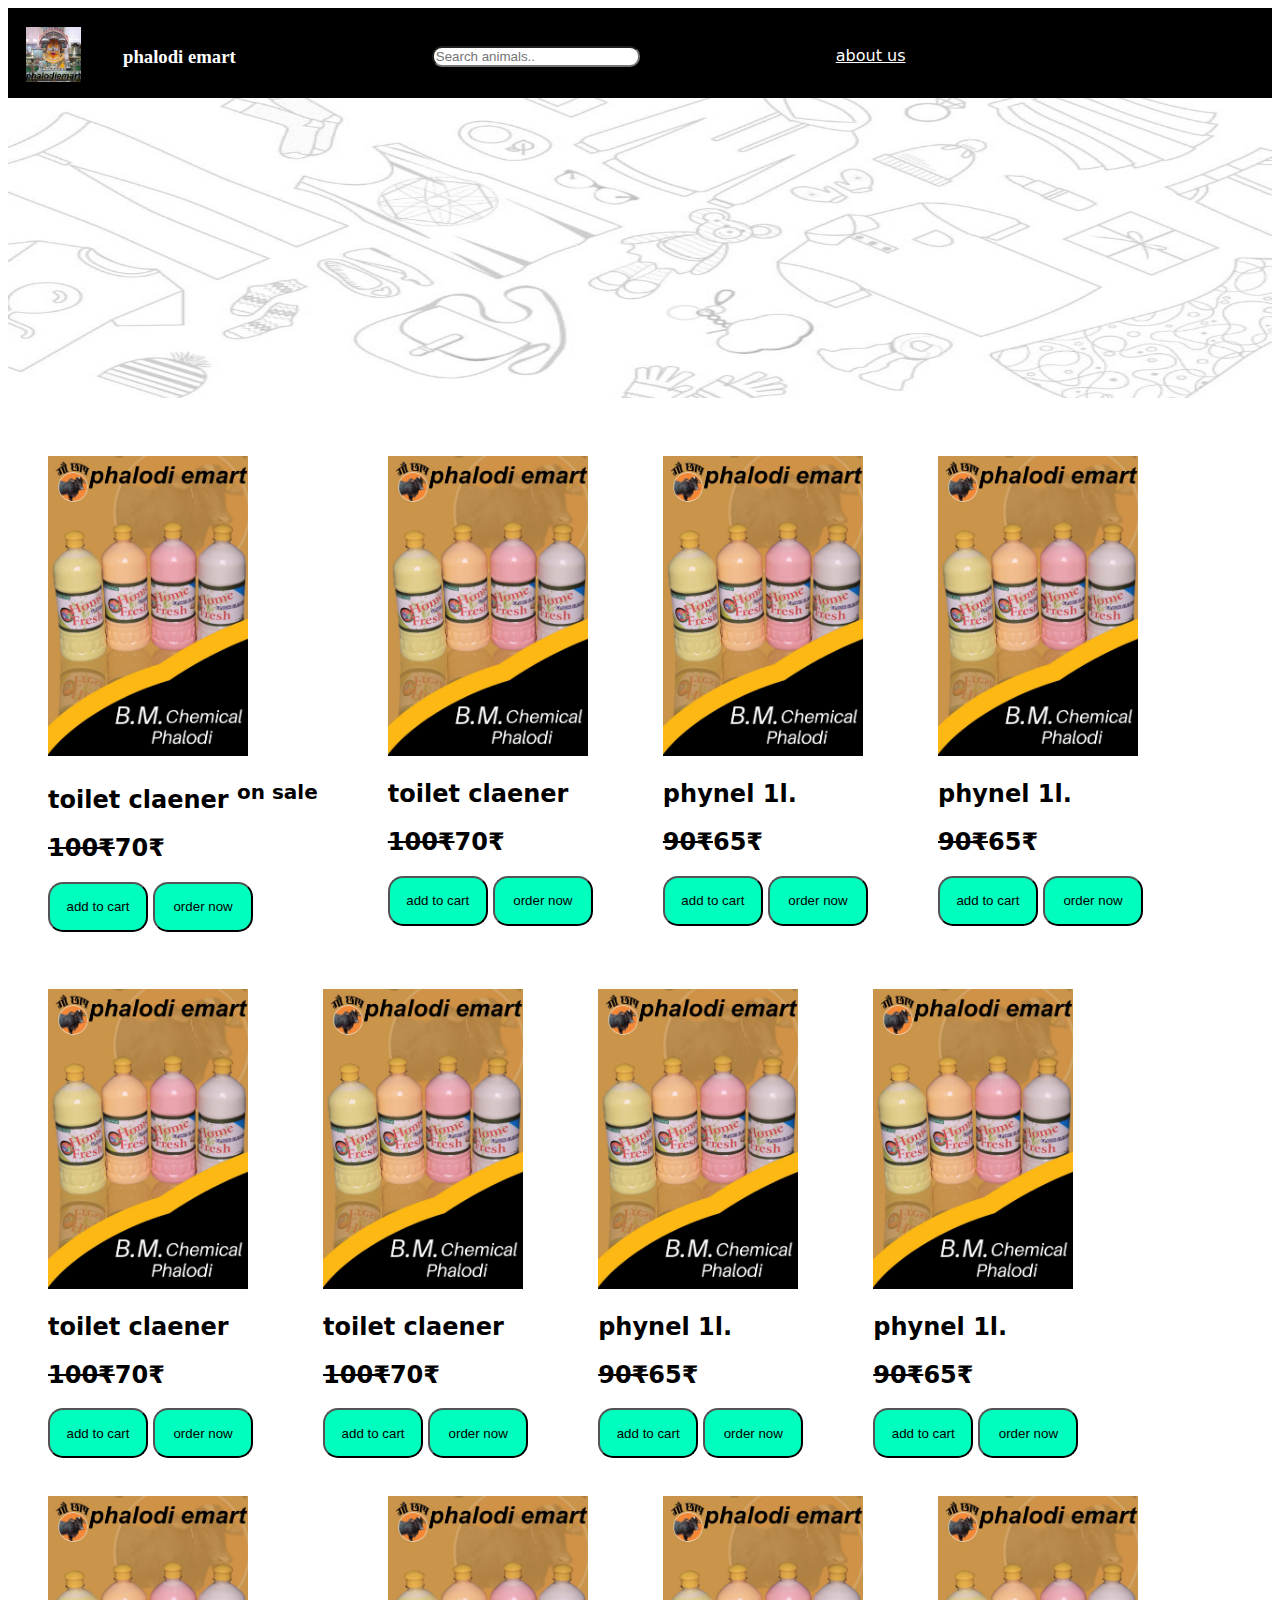
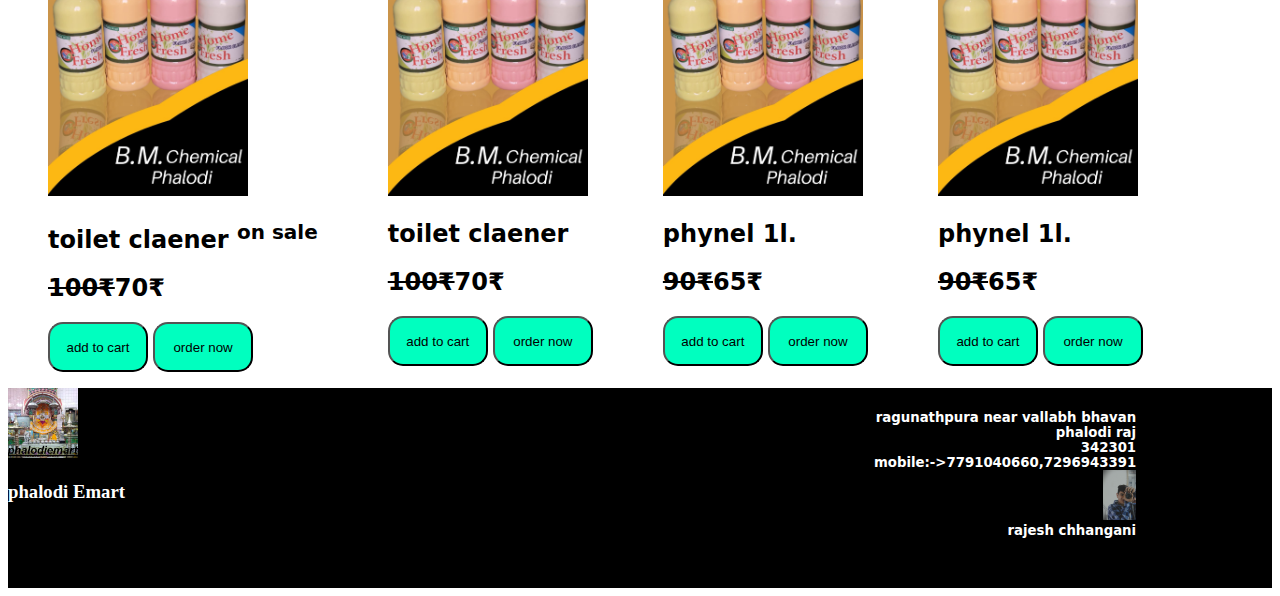
<file: index.html>
<!DOCTYPE html>
<html lang="en">
<head>
  <meta charset="UTF-8">

    <title>phalodi emart</title>
    <link rel="shortcut icon" href="latiyal (2).png" type="image/x-icon">
    <link rel="stylesheet" href="index.css">
    <link rel="stylesheet" href="https://cdnjs.cloudflare.com/ajax/libs/font-awesome/6.4.2/css/all.min.css" integrity="sha512-z3gLpd7yknf1YoNbCzqRKc4qyor8gaKU1qmn+CShxbuBusANI9QpRohGBreCFkKxLhei6S9CQXFEbbKuqLg0DA==" crossorigin="anonymous" referrerpolicy="no-referrer" />
</head>
<body>
  
      <header>  <div class="header">
       
                <div class="ml">
                    <br>
            <div class="logo">
          <img src="latiyal (2).png" alt="logo" height="55px">
            </div>
                </div>
                <div class="g1"></div>
            <div class="title">
                <br>
                <h3>
                    phalodi emart
                </h3>
            </div>
            <div class="gap"> 
              <br> 
              <br>
              <input id="searchbar" onkeyup="search_animal()" type="text"
              name="search" placeholder="Search animals.."></div>
      <div class="aboutus">
        <br>
        <br>
            <a href="about us.html">about us</a>
      </div>
      <div class="g2"></div>
      <div class="insta">
        <br>
        <br>
        <a href="https://www.instagram.com/rajesh____chhangani88/"><i class="fa-brands fa-instagram" ></i></a>
      </div>
      <div class="g2"></div>
      <div class="gmail">
        <br>
        <br>
       <a href="email.html" ><i class="fa-solid fa-envelope"></i></a>
      </div>
      <div class="g2"></div>
      <div class="cart">
        <br>
        <br>
        <i class="fa-solid fa-cart-shopping"></i>

      </div>
       


      </div>
   
     
        </div>
      </header>
      <main>
        <div class="main">
            <div class="hero">
                <img src="hero.png" alt="hero image" width="100%" height="300px">
            </div>
        	<ol id='list'>
            <div class="main1">
            
              <li class="animals">
                <br>
                <br>
       <a href="checkout.html">  <img src="IMG-20200830-WA0047.jpg" alt="toilet claener photo" height="300px" > </a>
                
            <h2>toilet claener <sup>on sale</sup></h2>
               
               <h2><s>100₹</s>70₹</h2>
             
               <button>add to cart</button>
                <a href="checkout.html">  <button>order now</button></a>
                  </li>
            
            <div class="gap001"></div>
                <li class="animals">
              <br>
              <br>
     <a href="checkout.html">  <img src="IMG-20200830-WA0047.jpg" alt="toilet claener photo" height="300px" > </a>
              
          <h2>toilet claener</h2>
             
             <h2><s>100₹</s>70₹</h2>
           
             <button>add to cart</button>
              <a href="checkout.html">  <button>order now</button></a>
                </li>
            <div class="gap001"></div>
                <li class="animals">
              <br>
              <br>
           <a href="checkout.html">   <img src="IMG-20200830-WA0047.jpg" alt="phynle" height="300px"></a>
              
              <h2>phynel 1l. </h2>
                
                 <h2><s>90₹</s>65₹</h2>
              
                 <button>add to cart</button>
                 
                 <a href="checkout.html">  <button>order now</button></a>
                </li>
         <div class="gap001"></div>
          
            <li class="animals">
            <br>
            <br>
         <a href="checkout.html">   <img src="IMG-20200830-WA0047.jpg" alt="phynle" height="300px"></a>
            
            <h2>phynel 1l.</h2>
               
               <h2><s>90₹</s>65₹</h2>
             
               <button>add to cart</button>
                <a href="checkout.html">  <button>order now</button></a>
            </li>
        
 <div class="gap001"></div>
         
          
        </div>
          
        <br>
        <div class="main1">
            
          <li class="animals">
            <br>
            <br>
   <a href="checkout.html">  <img src="IMG-20200830-WA0047.jpg" alt="toilet claener photo" height="300px" > </a>
            
        <h2>toilet claener </h2>
           
           <h2><s>100₹</s>70₹</h2>
         
           <button>add to cart</button>
            <a href="checkout.html">  <button>order now</button></a>
              </li>
        
        <div class="gap001"></div>
            <li class="animals">
          <br>
          <br>
 <a href="checkout.html">  <img src="IMG-20200830-WA0047.jpg" alt="toilet claener photo" height="300px" > </a>
          
      <h2>toilet claener</h2>
         
         <h2><s>100₹</s>70₹</h2>
       
         <button>add to cart</button>
          <a href="checkout.html">  <button>order now</button></a>
            </li>
        <div class="gap001"></div>
            <li class="animals">
          <br>
          <br>
       <a href="checkout.html">   <img src="IMG-20200830-WA0047.jpg" alt="phynle" height="300px" ></a>
          
          <h2>phynel 1l. </h2>
             
             <h2><s>90₹</s>65₹</h2>
          
             <button>add to cart</button>
             
             <a href="checkout.html">  <button>order now</button></a>
            </li>
     <div class="gap001"></div>
      
        <li class="animals">
        <br>
        <br>
     <a href="checkout.html">   <img src="IMG-20200830-WA0047.jpg" alt="phynle" height="300px"></a>
        
        <h2>phynel 1l.</h2>
           
           <h2><s>90₹</s>65₹</h2>
         
           <button>add to cart</button>
            <a href="checkout.html">  <button>order now</button></a>
        </li>
    
<div class="gap001"></div>
     
      
    </div>
    <div class="main1">
            
      <li class="animals">
        <br>
        <br>
<a href="checkout.html">  <img src="IMG-20200830-WA0047.jpg" alt="toilet claener photo" height="300px" > </a>
        
    <h2>toilet claener <sup>on sale</sup></h2>
       
       <h2><s>100₹</s>70₹</h2>
     
       <button>add to cart</button>
        <a href="checkout.html">  <button>order now</button></a>
          </li>
    
    <div class="gap001"></div>
        <li class="animals">
      <br>
      <br>
<a href="checkout.html">  <img src="IMG-20200830-WA0047.jpg" alt="toilet claener photo" height="300px" > </a>
      
  <h2>toilet claener</h2>
     
     <h2><s>100₹</s>70₹</h2>
   
     <button>add to cart</button>
      <a href="checkout.html">  <button>order now</button></a>
        </li>
    <div class="gap001"></div>
        <li class="animals">
      <br>
      <br>
   <a href="checkout.html">   <img src="IMG-20200830-WA0047.jpg" alt="phynle" height="300px"></a>
      
      <h2>phynel 1l. </h2>
         
         <h2><s>90₹</s>65₹</h2>
      
         <button>add to cart</button>
         
         <a href="checkout.html">  <button>order now</button></a>
        </li>
 <div class="gap001"></div>
  
    <li class="animals">
    <br>
    <br>
 <a href="checkout.html">   <img src="IMG-20200830-WA0047.jpg" alt="phynle" height="300px"></a>
    
    <h2>phynel 1l.</h2>
       
       <h2><s>90₹</s>65₹</h2>
     
       <button>add to cart</button>
        <a href="checkout.html">  <button>order now</button></a>
    </li>

<div class="gap001"></div>
 
  
</div>
   
          </ol>
      
   
    
  </div>
      </main>
      <footer>
        <div class="footer">
            <div class="logo">
               <div class="l"> <img src="latiyal (2).png" height="70px"></div>
           
            <h3>
                phalodi Emart
            </h3>
            </div>
            <div class="add">
<h5>
    ragunathpura near vallabh bhavan
    <br> 
    phalodi raj
    <br>
    342301
    <br>
    mobile:->7791040660,7296943391
    <br>
    <img src="owner.JPG" alt="owner photo" height="50px">
    <br>
     rajesh chhangani
</h5>
            </div>
        </div>
      </footer>
      <script src="./animals.js"></script>
</body>
</html>
</file>
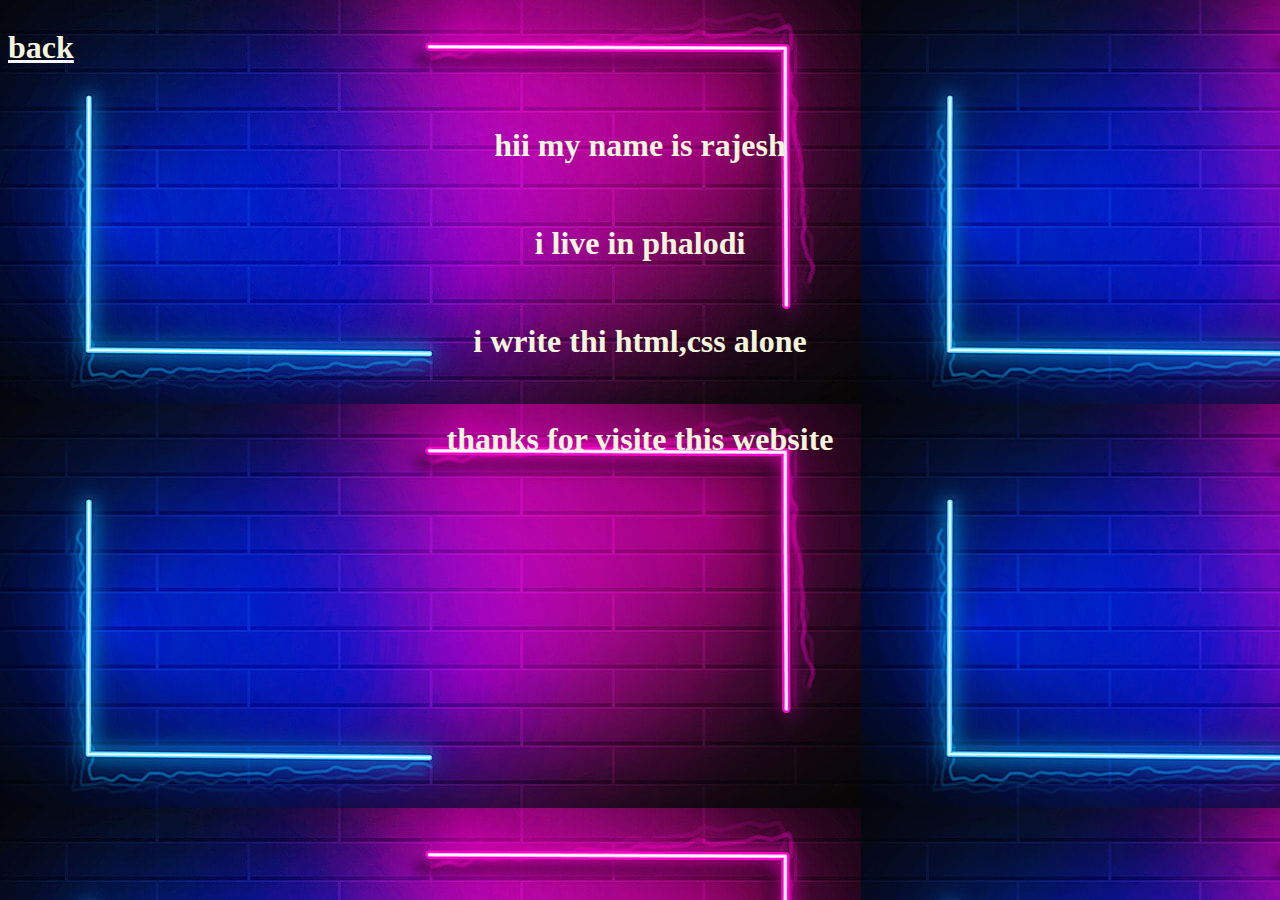
<file: about us.html>
<!DOCTYPE html>
<html lang="en">
<head>
    <meta charset="UTF-8">
    <meta name="viewport" content="width=device-width, initial-scale=1.0">
    <title>about us</title>
    <link rel="shortcut icon" href="latiyal (2).png" type="image/x-icon">
    <link rel="stylesheet" href="index1.css">
    <link rel="stylesheet" href="https://cdnjs.cloudflare.com/ajax/libs/font-awesome/6.4.2/css/all.min.css" integrity="sha512-z3gLpd7yknf1YoNbCzqRKc4qyor8gaKU1qmn+CShxbuBusANI9QpRohGBreCFkKxLhei6S9CQXFEbbKuqLg0DA==" crossorigin="anonymous" referrerpolicy="no-referrer" />
</head>
<body background="/bg.jpg">
   <div class="back"> <a href="index.html"><div class="a"><br><br><i class="fa-solid fa-arrow-left"></i></div><div class="h"><h1>back</h1></a></div></div>
    <br>
<h1>hii my name is rajesh</h1>
<br>
<h1>i live in phalodi</h1>
<br>
<h1>i write thi html,css alone</h1>
<br>
<h1>thanks for visite this website</h1>
</body>
</html>
</file>
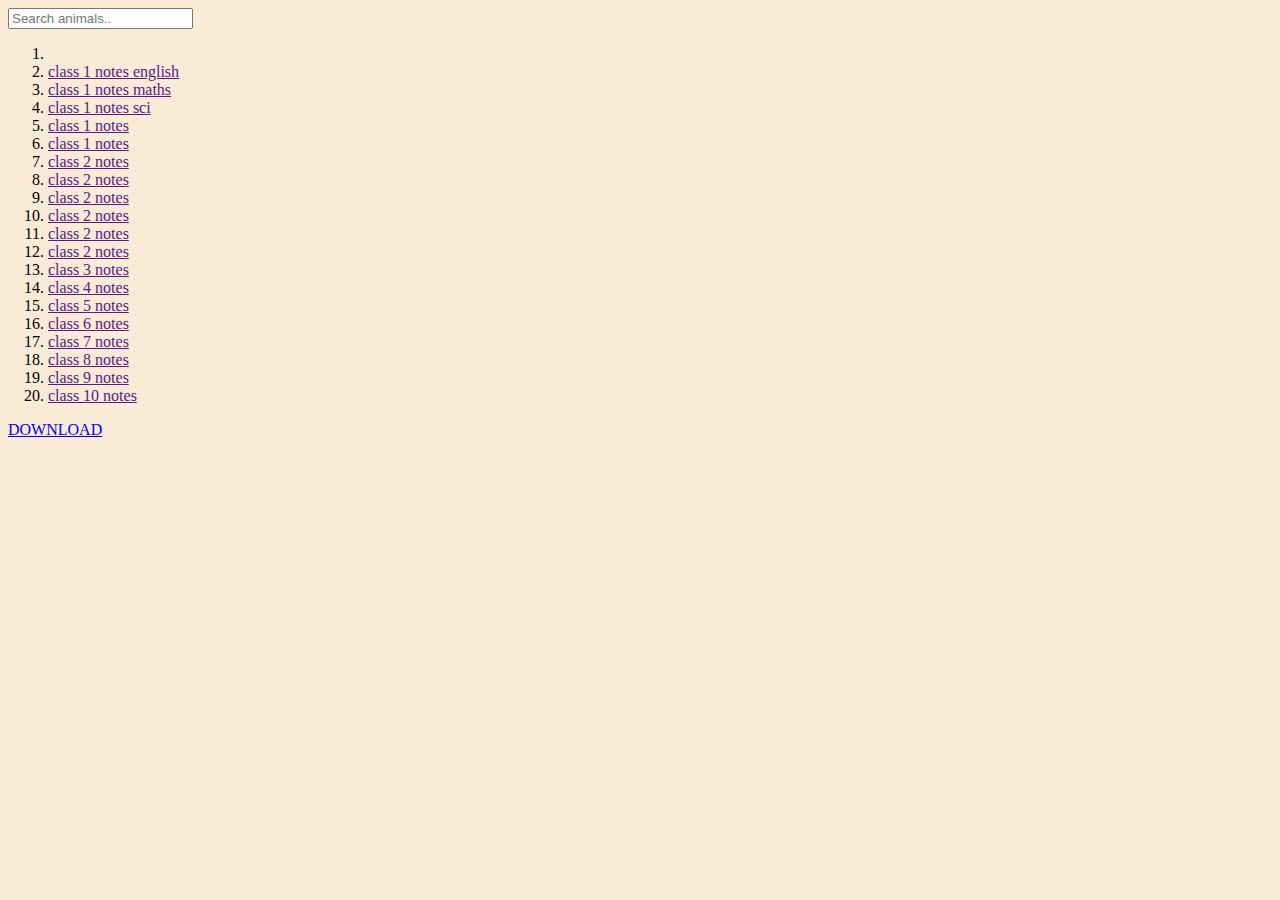
<file: cart.html>
<!DOCTYPE html>
<html>
	
<head>
	<title>
		homwork factory
	</title>
	<link rel="shortcut icon" href="rajesh education (2).png" type="image/x-icon">
	<!-- linking the stylesheet(CSS) -->
	<link rel="stylesheet" type="text/css" href="indexcart.css">
</head>

<body>
	
	<!-- input tag -->
	<input id="searchbar" onkeyup="search_animal()" type="text"
		name="search" placeholder="Search animals..">
	
	<!-- ordered list -->
	<ol id='list'>
		<li class="animals"> </li>
		<li class="animals"> <a href="">class 1 notes english</a></li>
		<li class="animals"> <a href="">class 1 notes maths</a></li>
		<li class="animals"> <a href="">class 1 notes sci</a></li>
		<li class="animals"> <a href="">class 1 notes </a></li>
		<li class="animals"> <a href="">class 1 notes </a></li>
		<li class="animals"> <a href="">class 2 notes </a></li>
		<li class="animals"> <a href="">class 2 notes </a></li>
		<li class="animals"> <a href="">class 2 notes </a></li>
		<li class="animals"> <a href="">class 2 notes </a></li>
		<li class="animals"> <a href="">class 2 notes </a></li>
		<li class="animals"> <a href="">class 2 notes </a></li>
		<li class="animals"> <a href="">class 3 notes </a></li>
		<li class="animals"> <a href="">class 4 notes </a></li>
		<li class="animals"> <a href="">class 5 notes </a></li>
		<li class="animals"> <a href="">class 6 notes </a></li>
		<li class="animals"> <a href="">class 7 notes </a></li>
		<li class="animals"> <a href="">class 8 notes </a></li>
		<li class="animals"> <a href="">class 9 notes </a></li>
		<li class="animals"> <a href="">class 10 notes </a></li>

	</ol>
			<a href="latiyal (2).png" download>DOWNLOAD</a>
	<script src="./animals.js"></script>
</body>

</html>
</file>
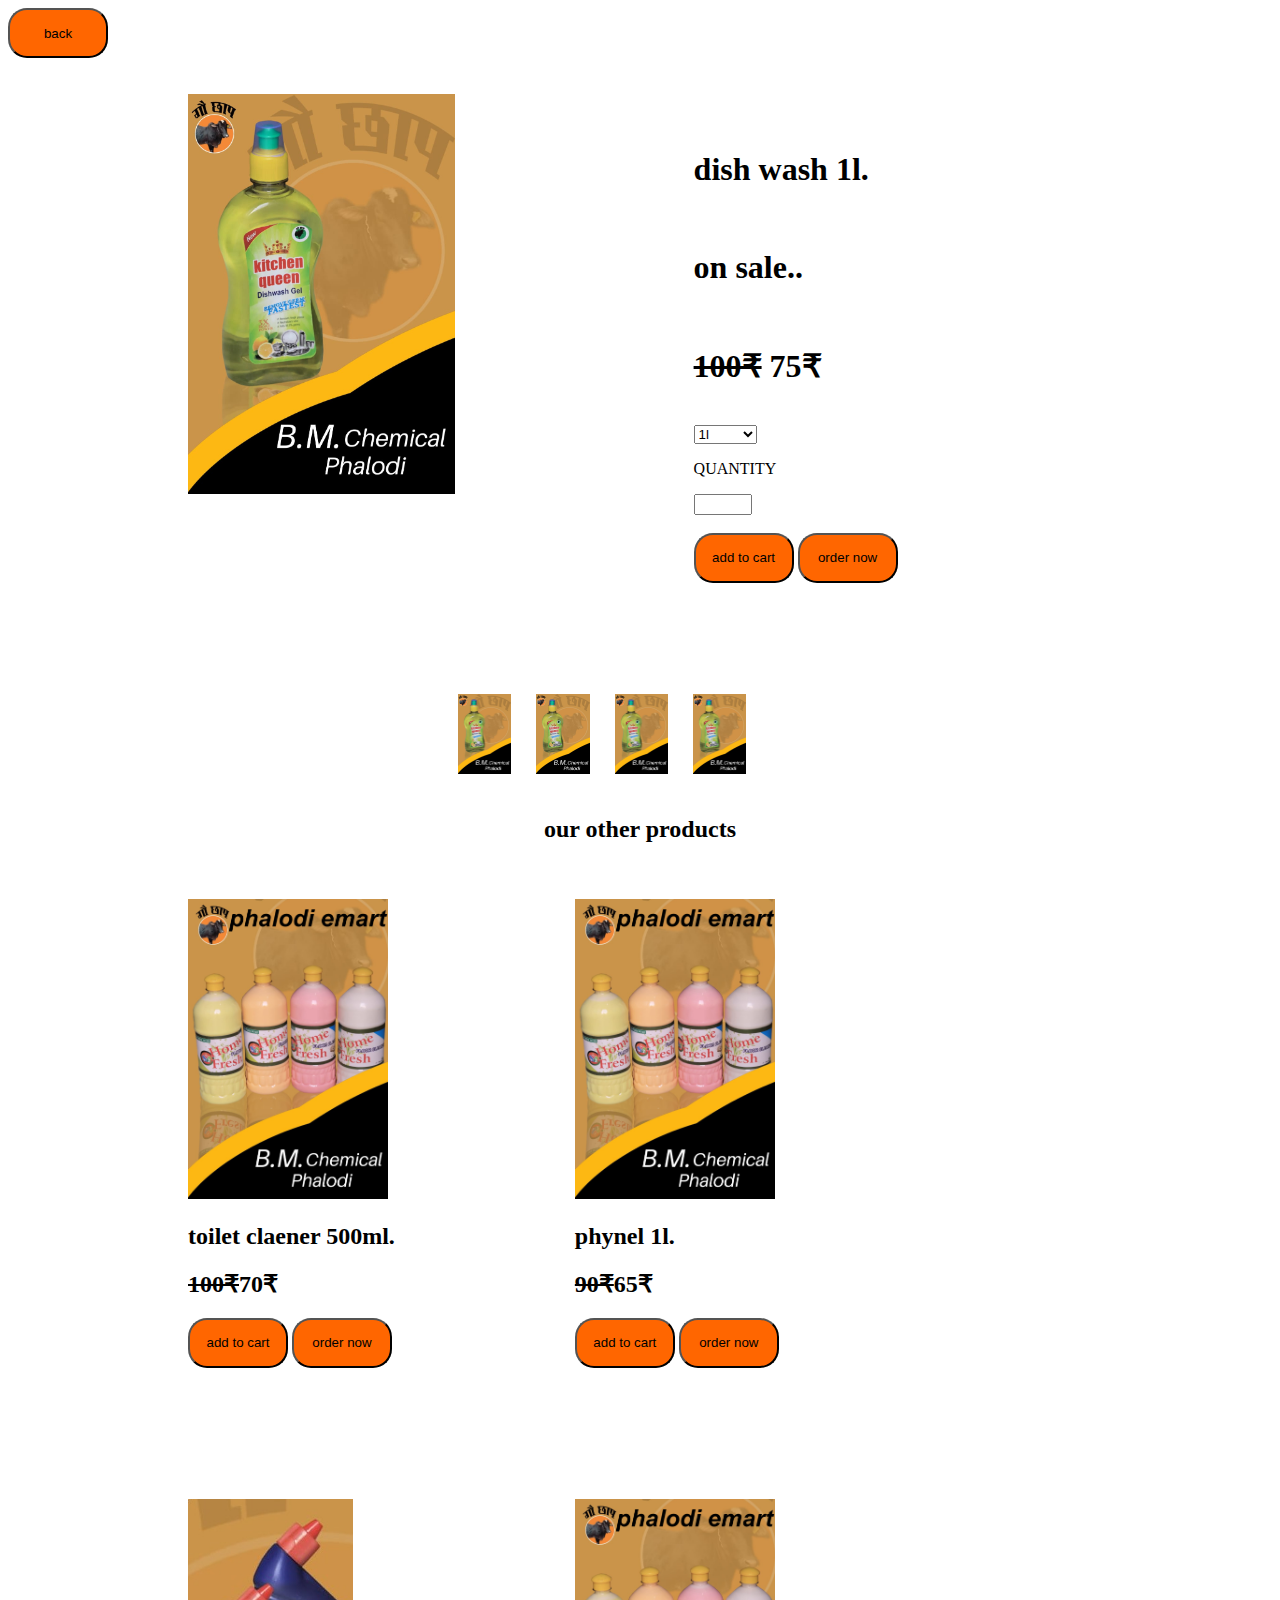
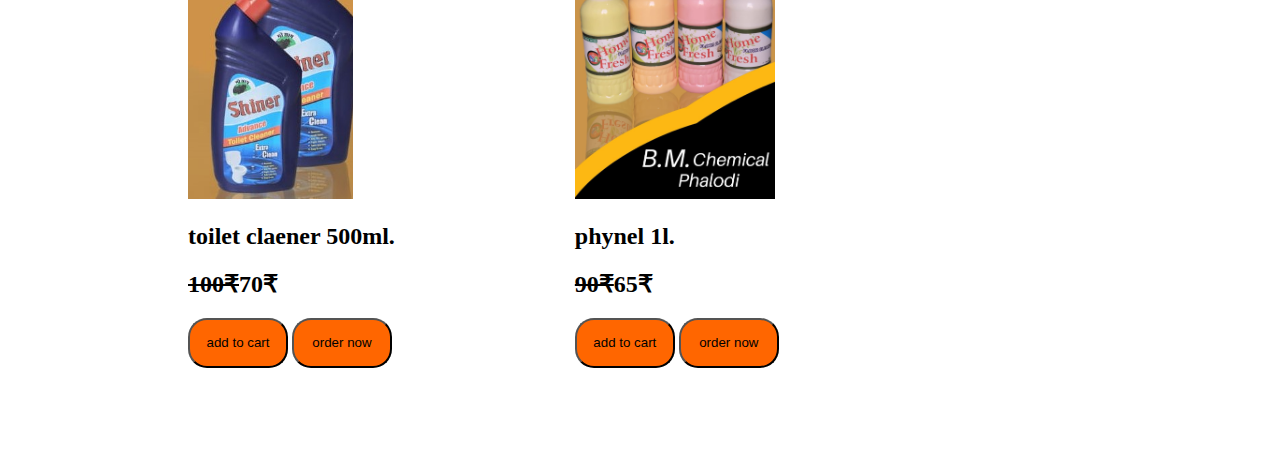
<file: checkout(2).html>
<!DOCTYPE html>
<html lang="en">
<head>
    <meta charset="UTF-8">

    <title>checkout</title>
    <link rel="shortcut icon" href="latiyal (2).png" type="image/x-icon">
    <link rel="stylesheet" href="index2.css">
    <link rel="stylesheet" href="https://cdnjs.cloudflare.com/ajax/libs/font-awesome/6.4.2/css/all.min.css" integrity="sha512-z3gLpd7yknf1YoNbCzqRKc4qyor8gaKU1qmn+CShxbuBusANI9QpRohGBreCFkKxLhei6S9CQXFEbbKuqLg0DA==" crossorigin="anonymous" referrerpolicy="no-referrer" />
</head>
<body >
    <div class="b">
        <a href="index.html">
      <button>  <i class="fa-solid fa-arrow-left"></i>
  back
      </button>
        </a>
    </div>
    <br>
    <br>
 <div class="main">
    <div class="gap"></div>
    <div class="img"><a href="photo.html"> <img src="IMG-20200830-WA0051.jpg" height="400px"></a> </div>
<div class="name">
    <br>
    <br>
    <h1>
        dish wash 1l.

    </h1>
    <br>
    <h1>on sale..</h1>
    <br>
    <h1>
        <s>100₹</s> 
        75₹
    </h1>
    <br>
  
        <select name="links" size="1" onchange="window.location.href=this.value;">
            <option value="select">Select</option>
         <option value="checkout.html">500ml.</option>
            <option value="" selected>1l</option>
        </select>
    </button>
    <br>
    <p>QUANTITY</p>
    <input type="number">
    <BR>
        <BR>
    <button>add to cart</button> <button>order now</button>
</div></div>
<div class="MAIN1">
    <div class="GAP1"></div>
        <div class="PHOTO">
         <a href="photo.html">   <img src="IMG-20200830-WA0051.jpg" height="80PX"></a>
        </div>
    
     <div class="GAP"></div>
        <div class="PHOTO">
            <a href="photo.html">   <img src="IMG-20200830-WA0051.jpg" height="80PX"></a>
        </div>
   
     <div class="GAP"></div>
        <div class="PHOTO">
            <a href="photo.html">   <img src="IMG-20200830-WA0051.jpg" height="80PX"></a>
        </div>
 
     <div class="GAP"></div>
        <div class="PHOTO">
            <a href="photo.html">   <img src="IMG-20200830-WA0051.jpg" height="80PX"></a>
        </div>
    
</div>
<br>
<div class="h"><h2>our other products</h2></div>
<div class="m1">
    <div class="gap"></div>
<div class="p2">
    <br>
    <br>
<a href="checkout.html">  <img src="IMG-20200830-WA0047.jpg" alt="toilet claener photo" height="300px" > </a>
    
<h2>toilet claener 500ml.</h2>
   
   <h2><s>100₹</s>70₹</h2>
 
   <button>add to cart</button>
    <a href="checkout.html">  <button>order now</button></a>
    
  </div>
  <div class="gap"></div>
  <div class="p3">
    <br>
    <br>
 <a href="checkout.html">   <img src="IMG-20200830-WA0047.jpg" alt="phynle" height="300px"></a>
    
    <h2>phynel 1l.</h2>
       
       <h2><s>90₹</s>65₹</h2>
     
       <button>add to cart</button>
        <a href="checkout.html">  <button>order now</button></a>
</div>
</div>
<div class="m1">
    <div class="gap"></div>
<div class="p2">
    <br>
    <br>
<a href="checkout.html">  <img src="IMG-20200830-WA0046 (2).jpg" alt="toilet claener photo" height="300px" > </a>
    
<h2>toilet claener 500ml.</h2>
   
   <h2><s>100₹</s>70₹</h2>
 
   <button>add to cart</button>
    <a href="checkout.html">  <button>order now</button></a>
    
  </div>
  <div class="gap"></div>
  <div class="p3">
    <br>
    <br>
 <a href="checkout.html">   <img src="IMG-20200830-WA0047.jpg" alt="phynle" height="300px"></a>
    
    <h2>phynel 1l.</h2>
       
       <h2><s>90₹</s>65₹</h2>
     
       <button>add to cart</button>
        <a href="checkout.html">  <button>order now</button></a>
</div>
</div>

</body>
</html>
</file>
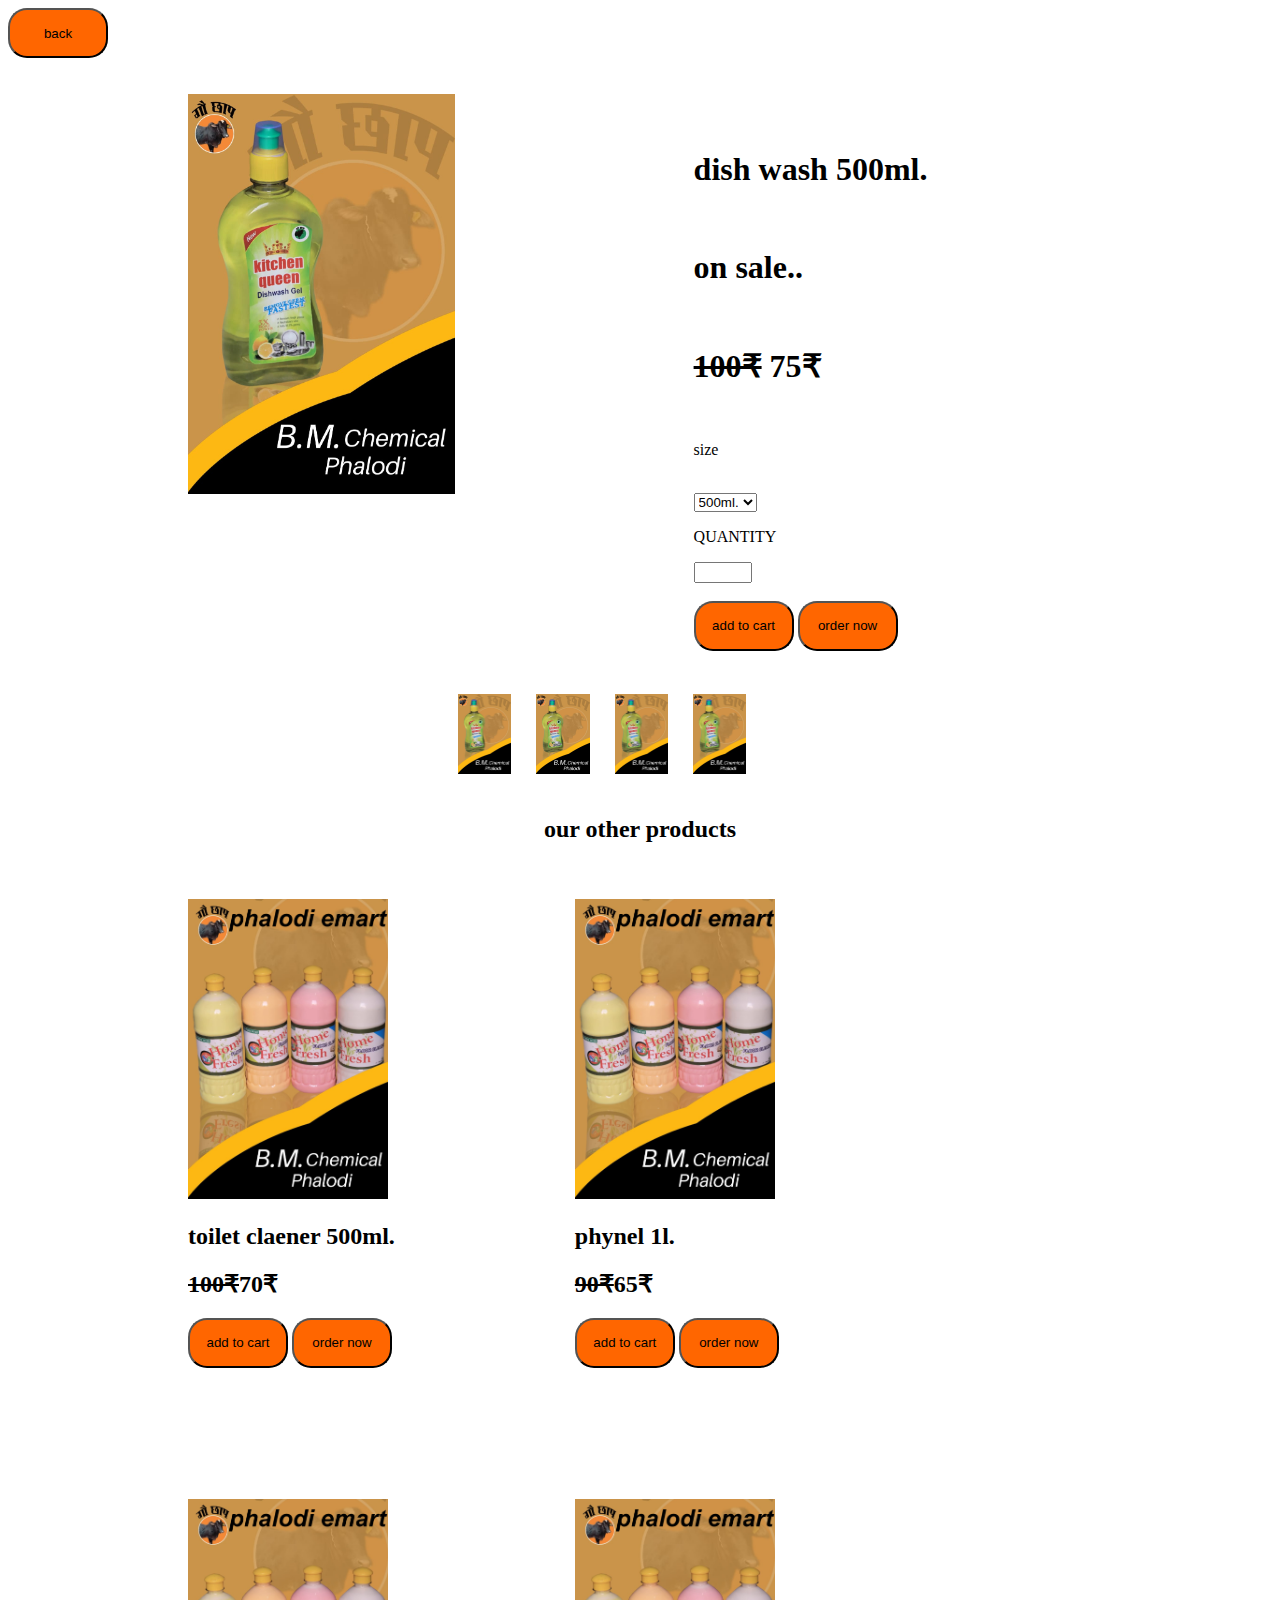
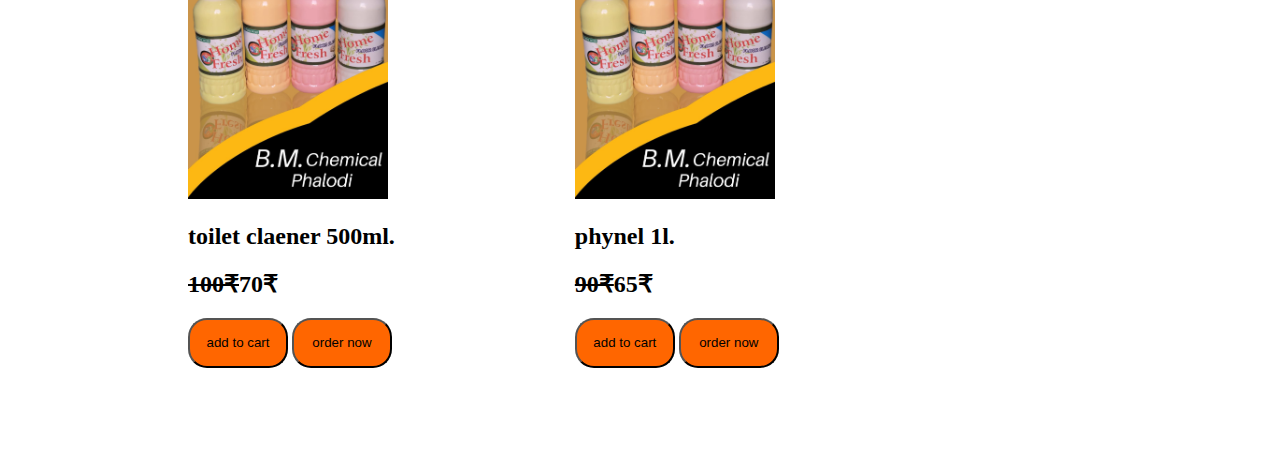
<file: checkout.html>
<!DOCTYPE html>
<html lang="en">
<head>
    <meta charset="UTF-8">

    <title>checkout</title>
    <link rel="shortcut icon" href="latiyal (2).png" type="image/x-icon">
    <link rel="stylesheet" href="index2.css">
    <link rel="stylesheet" href="https://cdnjs.cloudflare.com/ajax/libs/font-awesome/6.4.2/css/all.min.css" integrity="sha512-z3gLpd7yknf1YoNbCzqRKc4qyor8gaKU1qmn+CShxbuBusANI9QpRohGBreCFkKxLhei6S9CQXFEbbKuqLg0DA==" crossorigin="anonymous" referrerpolicy="no-referrer" />
</head>
<body >
    <div class="b">
        <a href="index.html">
      <button>  <i class="fa-solid fa-arrow-left"></i>
  back
      </button>
        </a>
    </div>
    <br>
    <br>
 <div class="main">
    <div class="gap"></div>
    <div class="img"><a href="photo.html"> <img src="IMG-20200830-WA0051.jpg" height="400px"></a> </div>
<div class="name">
    <br>
    <br>
    <h1>
        dish wash 500ml.

    </h1>
 
    <br>
    <h1>on sale..</h1>
    <br>
    <h1>
        <s>100₹</s> 
        75₹
    </h1>
    <br>
  <p>size</p>
  <br>
        <select name="links" size="1" onchange="window.location.href=this.value;">
            <option value="select">Select</option>
         <option value="" selected>500ml.</option>
            <option value="checkout(2).html">1l.</option>
        </select>
    </button>
    <br>
    <p>QUANTITY</p>
    <input type="number">
    <BR>
        <BR>
    <button>add to cart</button> <a href="order.html"><button>order now</button></a>
</div></div>
<div class="MAIN1">
    <div class="GAP1"></div>
        <div class="PHOTO">
         <a href="photo.html">   <img src="IMG-20200830-WA0051.jpg" height="80PX"></a>
        </div>
    
     <div class="GAP"></div>
        <div class="PHOTO">
            <a href="photo.html">   <img src="IMG-20200830-WA0051.jpg" height="80PX"></a>
        </div>
   
     <div class="GAP"></div>
        <div class="PHOTO">
            <a href="photo.html">   <img src="IMG-20200830-WA0051.jpg" height="80PX"></a>
        </div>
 
     <div class="GAP"></div>
        <div class="PHOTO">
            <a href="photo.html">   <img src="IMG-20200830-WA0051.jpg" height="80PX"></a>
        </div>
    
</div>
<br>
<div class="h"><h2>our other products</h2></div>
<div class="m1">
    <div class="gap"></div>
<div class="p2">
    <br>
    <br>
<a href="checkout.html">  <img src="IMG-20200830-WA0047.jpg" alt="toilet claener photo" height="300px" > </a>
    
<h2>toilet claener 500ml.</h2>
   
   <h2><s>100₹</s>70₹</h2>
 
   <button>add to cart</button>
    <a href="checkout.html">  <button>order now</button></a>
    
  </div>
  <div class="gap"></div>
  <div class="p3">
    <br>
    <br>
 <a href="checkout.html">   <img src="IMG-20200830-WA0047.jpg" alt="phynle" height="300px"></a>
    
    <h2>phynel 1l.</h2>
       
       <h2><s>90₹</s>65₹</h2>
     
       <button>add to cart</button>
        <a href="checkout.html">  <button>order now</button></a>
</div>
</div>
<div class="m1">
    <div class="gap"></div>
<div class="p2">
    <br>
    <br>
<a href="checkout.html">  <img src="IMG-20200830-WA0047.jpg" alt="toilet claener photo" height="300px" > </a>
    
<h2>toilet claener 500ml.</h2>
   
   <h2><s>100₹</s>70₹</h2>
 
   <button>add to cart</button>
    <a href="checkout.html">  <button>order now</button></a>
    
  </div>
  <div class="gap"></div>
  <div class="p3">
    <br>
    <br>
 <a href="checkout.html">   <img src="IMG-20200830-WA0047.jpg" alt="phynle" height="300px"></a>
    
    <h2>phynel 1l.</h2>
       
       <h2><s>90₹</s>65₹</h2>
     
       <button>add to cart</button>
        <a href="checkout.html">  <button>order now</button></a>
</div>
</div>

</body>
</html>
</file>
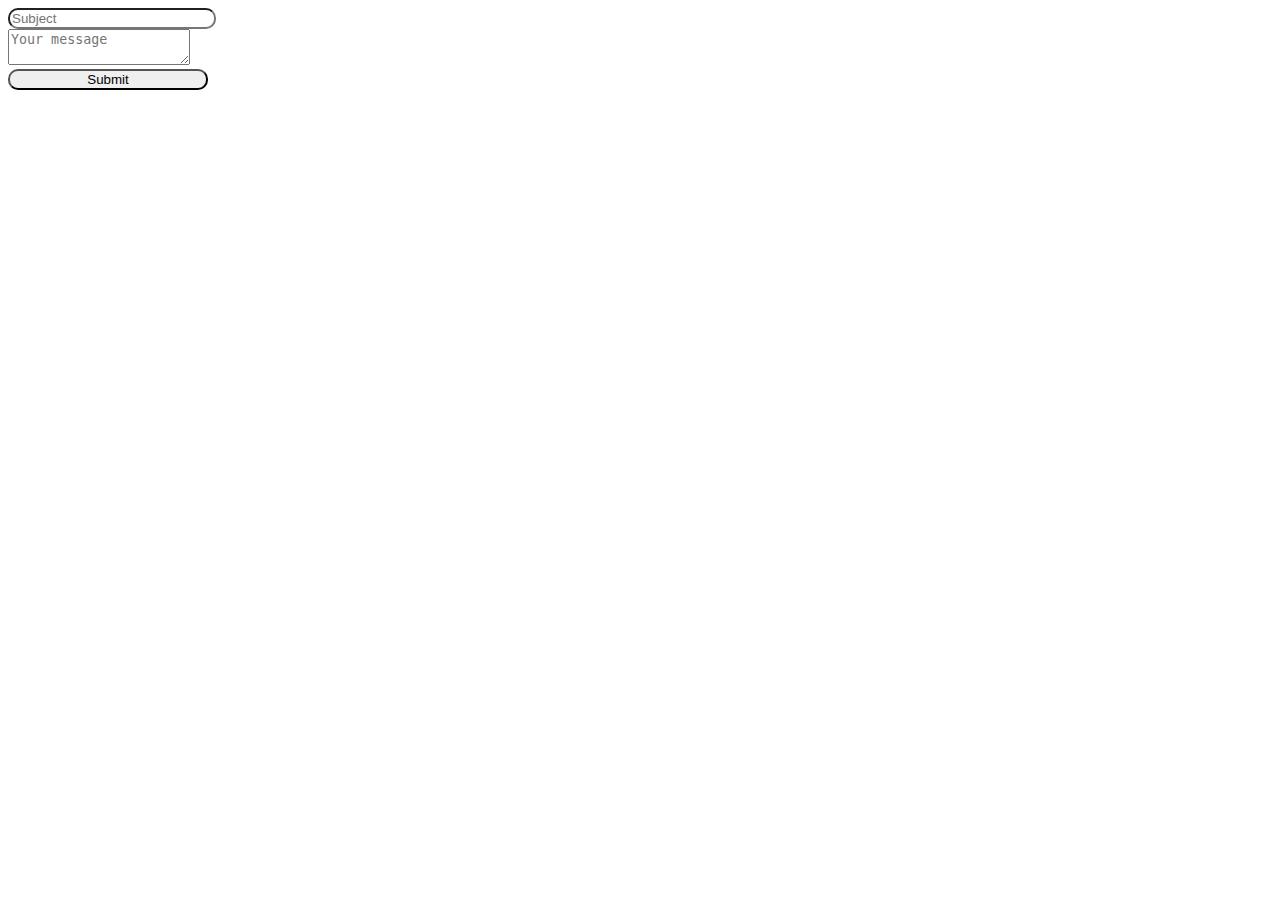
<file: dealer.html>
<!DOCTYPE html>
<html lang="en">
<head>
    <meta charset="UTF-8">
    <meta name="viewport" content="width=device-width, initial-scale=1.0">
    <title>shop dealer</title>
    <link rel="shortcut icon" href="latiyal (2).png" type="image/x-icon">
    <link rel="stylesheet" href="index.css">
    <link rel="stylesheet" href="https://cdnjs.cloudflare.com/ajax/libs/font-awesome/6.4.2/css/all.min.css" integrity="sha512-z3gLpd7yknf1YoNbCzqRKc4qyor8gaKU1qmn+CShxbuBusANI9QpRohGBreCFkKxLhei6S9CQXFEbbKuqLg0DA==" crossorigin="anonymous" referrerpolicy="no-referrer" />
</head>
<body>
    <form action="mailto:phalodiemart@gmail.com" method="GET">
        <div>
          <input type="text" placeholder="Subject" name="subject" required />
        </div>
        <div>
          <textarea placeholder="Your message" name="body" required></textarea>
        </div>
        <div>
          <input type="submit" placeholder="Send a message">
        </div>
        </form>
        
</body>
</html>
</file>
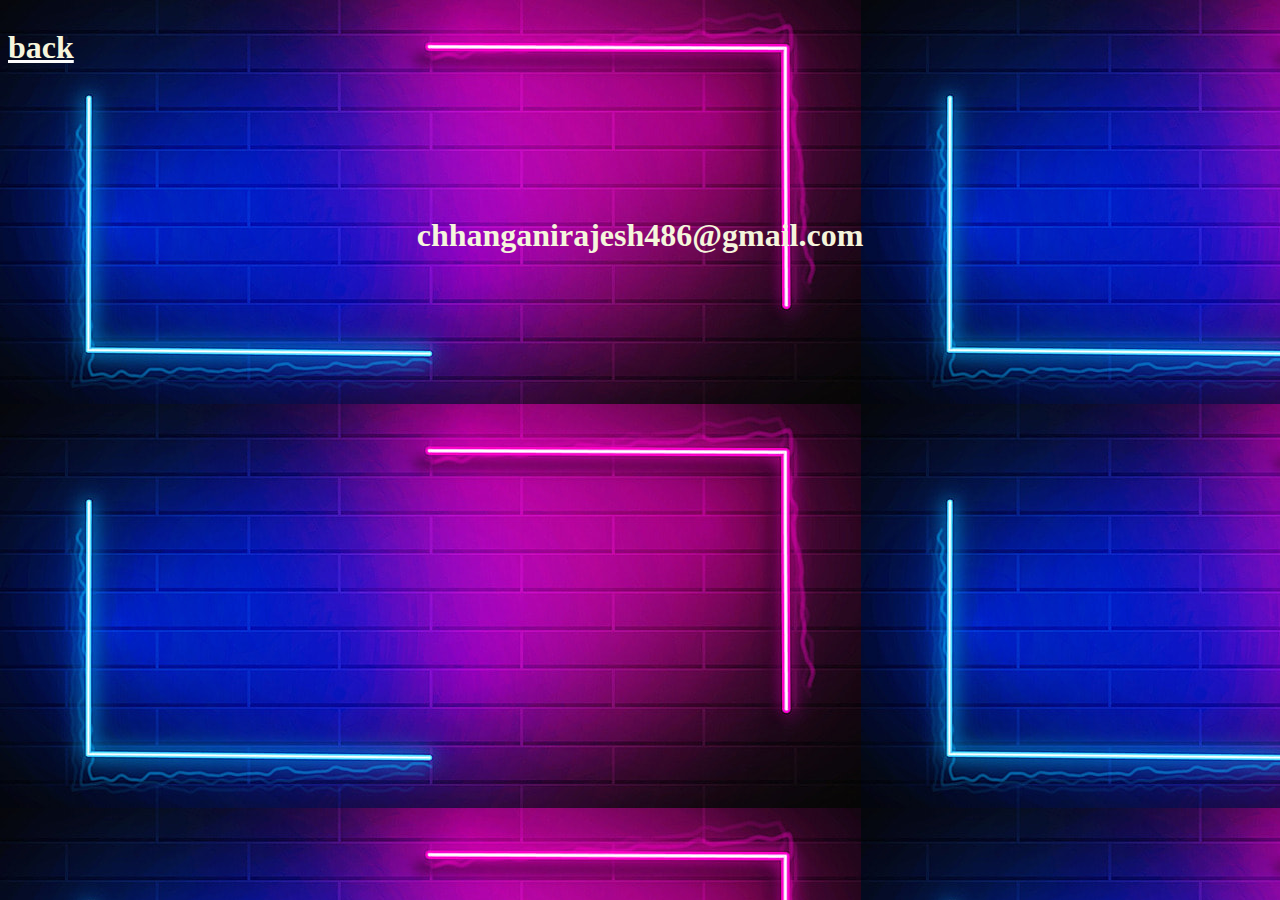
<file: email.html>
<!DOCTYPE html>
<html lang="en">
<head>
    <meta charset="UTF-8">
    <meta name="viewport" content="width=device-width, initial-scale=1.0">
    <title>email
    </title>
    <link rel="shortcut icon" href="latiyal (2).png" type="image/x-icon">
    <link rel="stylesheet" href="index1.css">
    <link rel="stylesheet" href="https://cdnjs.cloudflare.com/ajax/libs/font-awesome/6.4.2/css/all.min.css" integrity="sha512-z3gLpd7yknf1YoNbCzqRKc4qyor8gaKU1qmn+CShxbuBusANI9QpRohGBreCFkKxLhei6S9CQXFEbbKuqLg0DA==" crossorigin="anonymous" referrerpolicy="no-referrer" />
</head>
<body background="bg.jpg">
    <div class="back"> <a href="index.html"><div class="a"><br><br><i class="fa-solid fa-arrow-left"></i></div><div class="h"><h1>back</h1></a></div></div>
    <br>
    <br>
    <br>
    <br>
    <br>
    <br>
    <h1>chhanganirajesh486@gmail.com</h1>
</body>
</html>
</file>
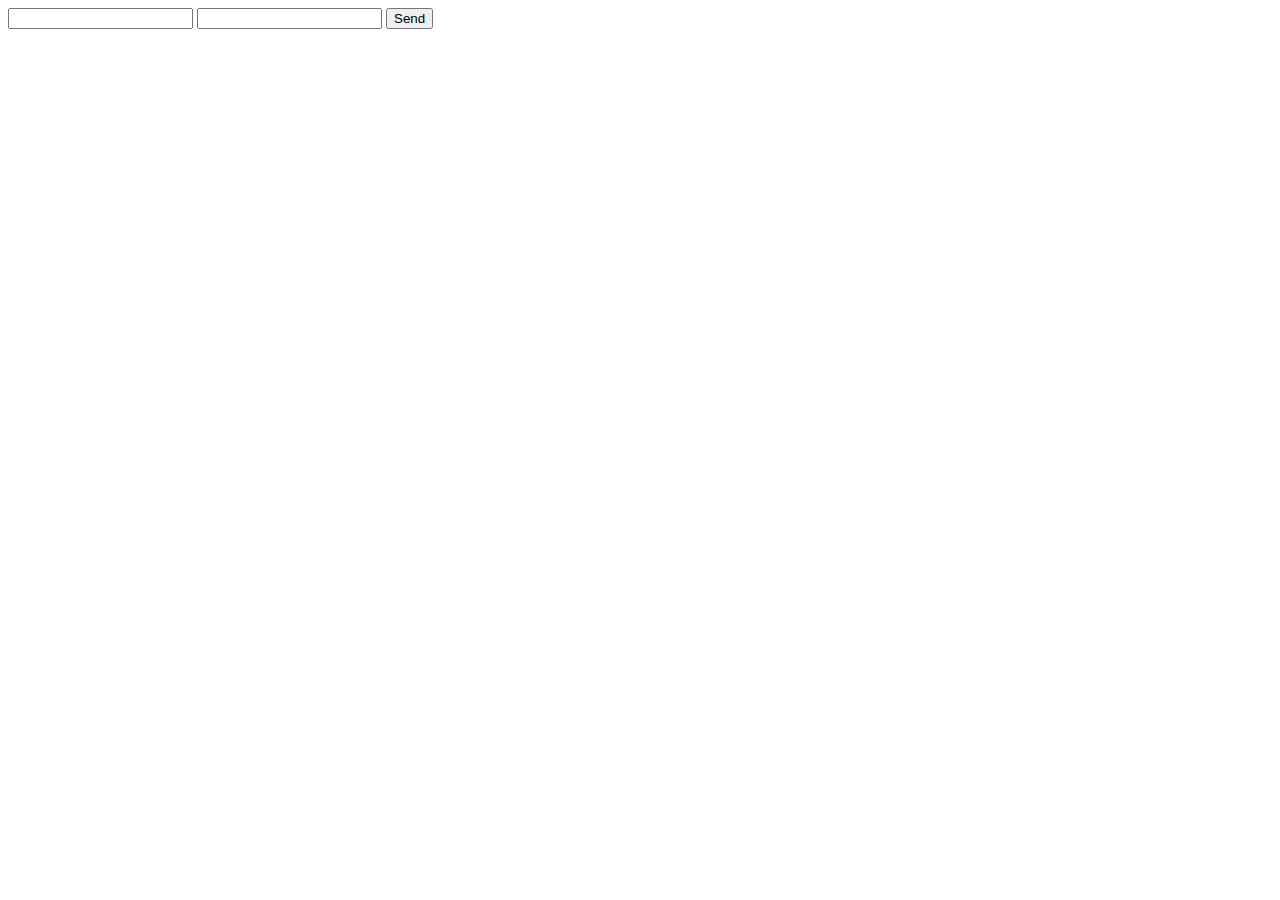
<file: form.html>
<!DOCTYPE html>
<html lang="en">
<head>
    <meta charset="UTF-8">
    <meta name="viewport" content="width=device-width, initial-scale=1.0">
    <title>Document</title>
</head>
<body>
    <form action="https://formsubmit.co/daa372afcd218f76d83066e54964a30b" method="POST">
        <input type="text" name="name" required>
        <input type="email" name="email" required>
        <button type="submit">Send</button>
   </form>


</body>
</html>
</file>
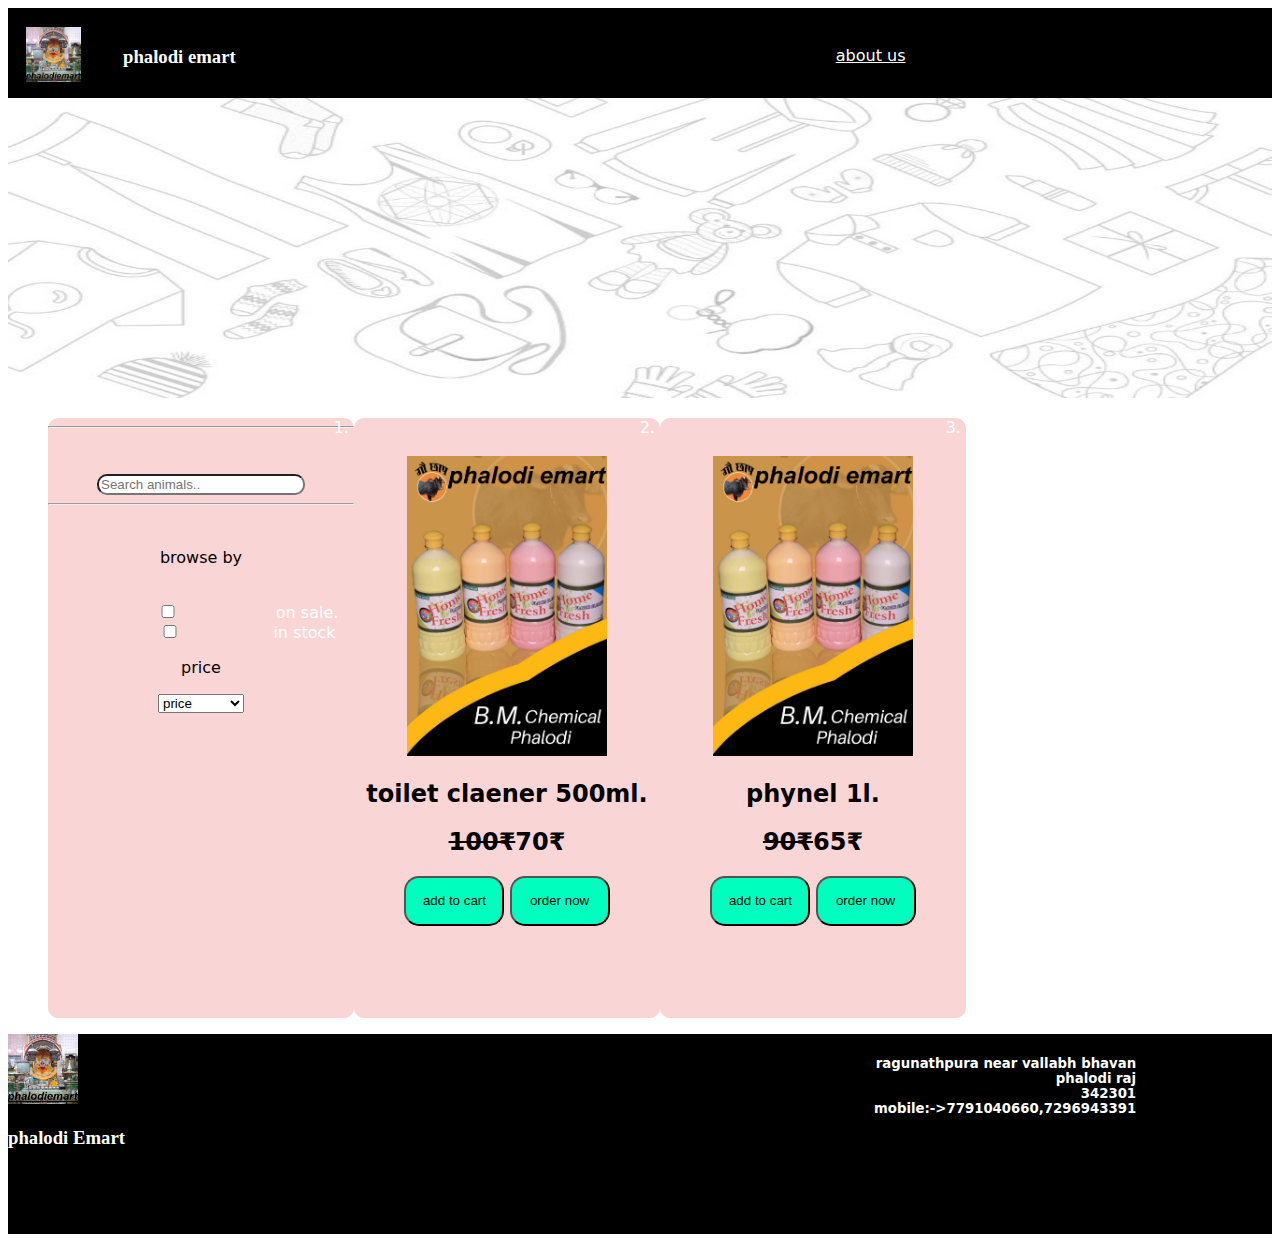
<file: index copy.html>
<!DOCTYPE html>
<html lang="en">
<head>
    <meta charset="UTF-8">

    <title>phalodi emart</title>
    <link rel="shortcut icon" href="latiyal (2).png" type="image/x-icon">
    <link rel="stylesheet" href="index.css">
    <link rel="stylesheet" href="https://cdnjs.cloudflare.com/ajax/libs/font-awesome/6.4.2/css/all.min.css" integrity="sha512-z3gLpd7yknf1YoNbCzqRKc4qyor8gaKU1qmn+CShxbuBusANI9QpRohGBreCFkKxLhei6S9CQXFEbbKuqLg0DA==" crossorigin="anonymous" referrerpolicy="no-referrer" />
</head>
<body>
  
      <header>  <div class="header">
       
                <div class="ml">
                    <br>
            <div class="logo">
          <img src="latiyal (2).png" alt="logo" height="55px">
            </div>
                </div>
                <div class="g1"></div>
            <div class="title">
                <br>
                <h3>
                    phalodi emart
                </h3>
            </div>
            <div class="gap"></div>
      <div class="aboutus">
        <br>
        <br>
            <a href="about us.html">about us</a>
      </div>
      <div class="g2"></div>
      <div class="insta">
        <br>
        <br>
        <a href="https://www.instagram.com/rajesh____chhangani88/"><i class="fa-brands fa-instagram"></i></a>
      </div>
      <div class="g2"></div>
      <div class="gmail">
        <br>
        <br>
       <a href="email.html" ><i class="fa-solid fa-envelope"></i></a>
      </div>
      <div class="g2"></div>
      <div class="cart">
        <br>
        <br>
        <i class="fa-solid fa-cart-shopping"></i>

      </div>
       


      </div>
   
     
        </div>
      </header>
      <main>
        <div class="main">
            <div class="hero">
                <img src="hero.png" alt="hero image" width="100%" height="300px">
            </div>
            <ol id="list">
          <div class="main1">
            <div class="p1">
             <form>
              <hr>
              <br>
              <br>
<i class="fa-duotone fa-magnifying-glass" style="--fa-secondary-color: #000000;"></i>        <input id="searchbar" onkeyup="search_animals()" type="text"
name="search" placeholder="Search animals..">
              <hr>
            <br>
            <p>browse by</p>
            <br>
            <input type="checkbox" class="on sale" id="on sale"> on sale.
            <br>
            <input type="checkbox" class="in stock" id="in stock">in stock
            <br>
            <p>price</p>
            <select class="price" id="price">
              <option>price</option>
              <option>1-99</option>
              <option>100-199</option>
              <option>200-299</option>
              <option>300-399</option>
              <option>400-499</option>
              <option>500-599</option>
              <option>600-699</option>
              <option>700-799</option>
              <option>800-899</option>
              <option>900-999</option>
              <option>1000-1099</option>
              <option>1100-1199</option>
              <option>1200-1299</option>
              <option>1300-1399</option>
              <option>1400-1499</option>
              <option>over 1500</option>

            </select>
            <br>
            <br>
    
            </div>
           
        <div class="p2">
          <li class="animals"> 
              <br>
              <br>
     <a href="checkout.html">  <img src="IMG-20200830-WA0047.jpg" alt="toilet claener photo" height="300px" > </a>
              
          <h2>toilet claener 500ml.</h2>
             
             <h2><s>100₹</s>70₹</h2>
           
             <button>add to cart</button>
              <a href="checkout.html">  <button>order now</button></a>
          </li>
            </div>
       
          
           <div class="p3">
            <li class="animals"> 
            <br>
              <br>
           <a href="checkout.html">   <img src="IMG-20200830-WA0047.jpg" alt="phynle" height="300px"></a>
              
              <h2>phynel 1l.</h2>
                 
                 <h2><s>90₹</s>65₹</h2>
               
                 <button>add to cart</button>
                  <a href="checkout.html">  <button>order now</button></a>
            </li>
          </div>
          <li class="animals"> dog</li>
          <li class="animals"> cat</li>
          <li class="animals"> Elephnt</li>
          
          
            </ol>
         
          
        </div>
      </main>
      <footer>
        <div class="footer">
            <div class="logo">
               <div class="l"> <img src="latiyal (2).png" height="70px"></div>
           
            <h3>
                phalodi Emart
            </h3>
            </div>
            <div class="add">
<h5>
    ragunathpura near vallabh bhavan
    <br> 
    phalodi raj
    <br>
    342301
    <br>
    mobile:->7791040660,7296943391
</h5>
            </div>
        </div>
      </footer>
      <script src="./animals.js"></script>

</body>
</html>
</file>
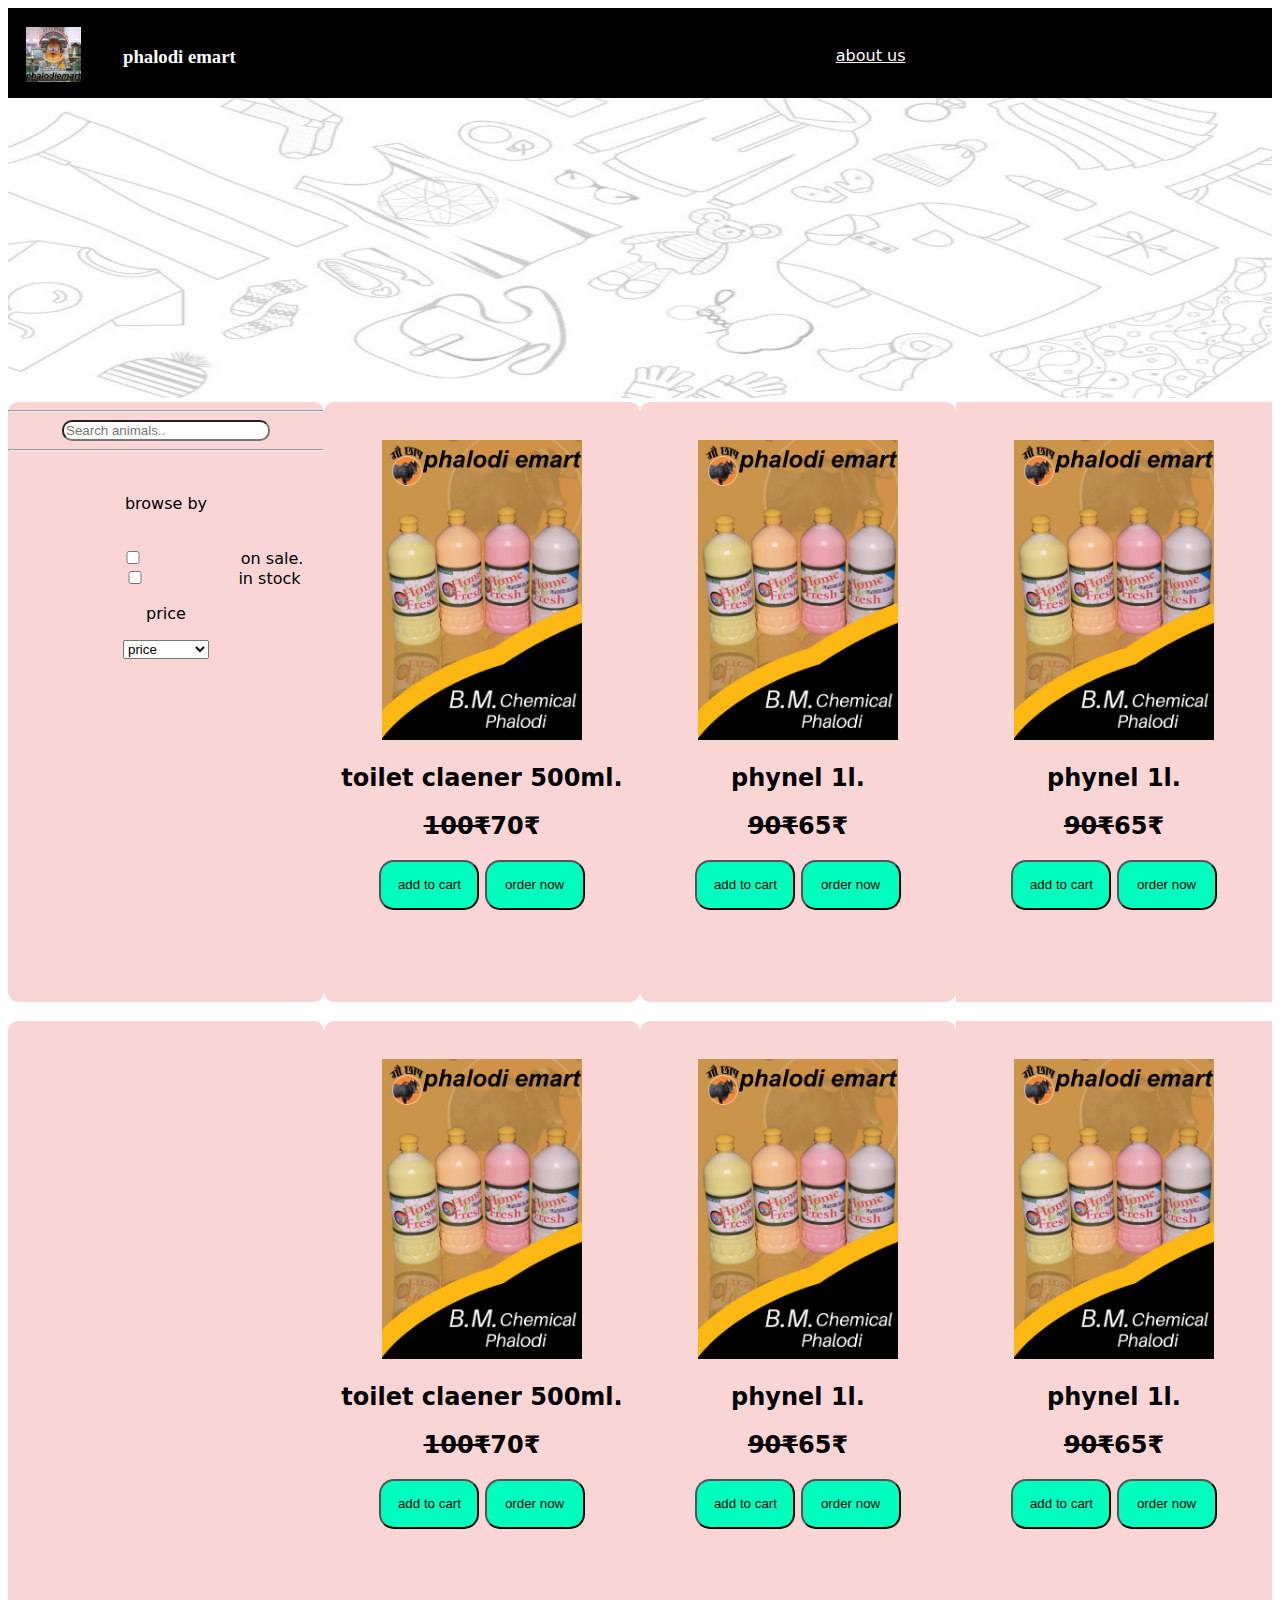
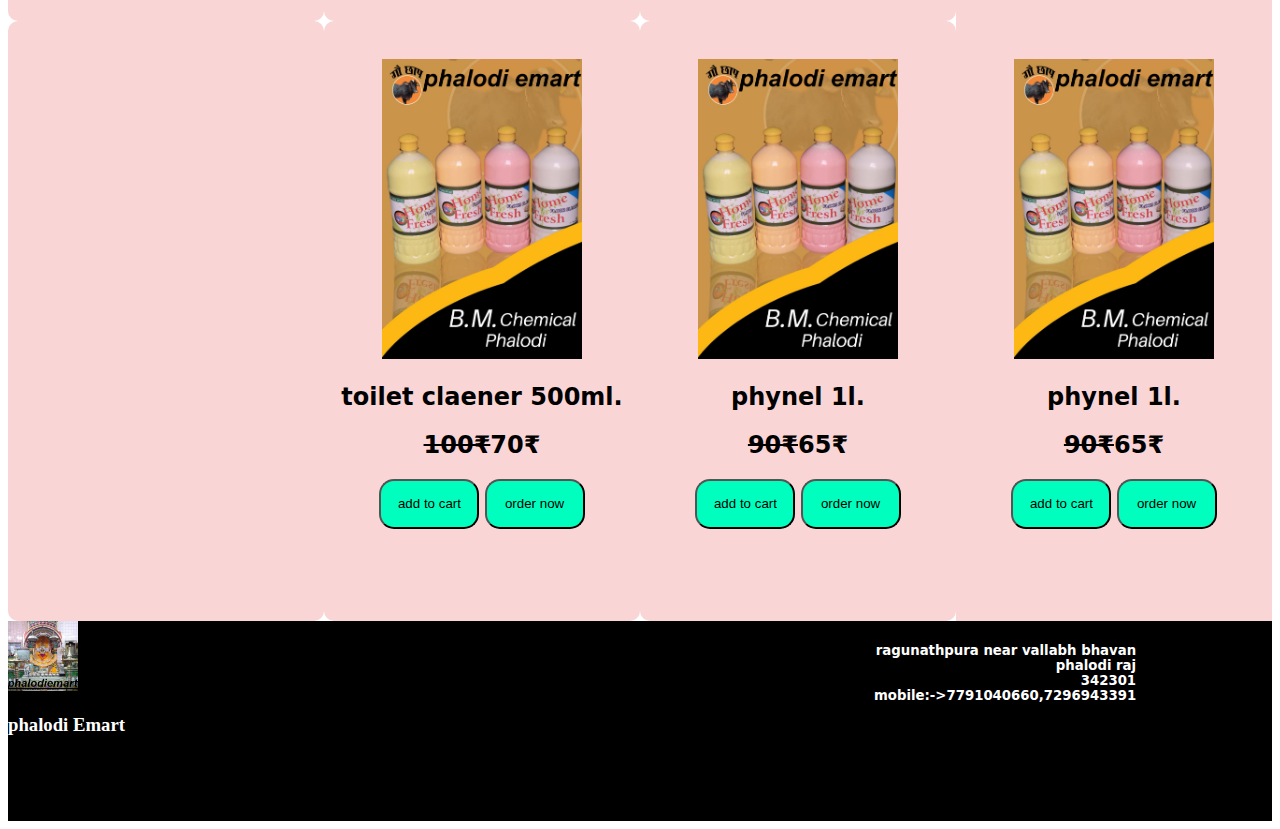
<file: index1.html>
<!DOCTYPE html>
<html lang="en">
<head>
    <meta charset="UTF-8">

    <title>phalodi emart</title>
    <link rel="shortcut icon" href="latiyal (2).png" type="image/x-icon">
    <link rel="stylesheet" href="index.css">
    <link rel="stylesheet" href="https://cdnjs.cloudflare.com/ajax/libs/font-awesome/6.4.2/css/all.min.css" integrity="sha512-z3gLpd7yknf1YoNbCzqRKc4qyor8gaKU1qmn+CShxbuBusANI9QpRohGBreCFkKxLhei6S9CQXFEbbKuqLg0DA==" crossorigin="anonymous" referrerpolicy="no-referrer" />
</head>
<body>
  
      <header>  <div class="header">
       
                <div class="ml">
                    <br>
            <div class="logo">
          <img src="latiyal (2).png" alt="logo" height="55px">
            </div>
                </div>
                <div class="g1"></div>
            <div class="title">
                <br>
                <h3>
                    phalodi emart
                </h3>
            </div>
            <div class="gap"></div>
      <div class="aboutus">
        <br>
        <br>
            <a href="about us.html">about us</a>
      </div>
      <div class="g2"></div>
      <div class="insta">
        <br>
        <br>
        <a href="https://www.instagram.com/rajesh____chhangani88/"><i class="fa-brands fa-instagram" ></i></a>
      </div>
      <div class="g2"></div>
      <div class="gmail">
        <br>
        <br>
       <a href="email.html" ><i class="fa-solid fa-envelope"></i></a>
      </div>
      <div class="g2"></div>
      <div class="cart">
        <br>
        <br>
        <i class="fa-solid fa-cart-shopping"></i>

      </div>
       


      </div>
   
     
        </div>
      </header>
      <main>
        <div class="main">
            <div class="hero">
                <img src="hero.png" alt="hero image" width="100%" height="300px">
            </div>
          <div class="main1">
            <div class="p1">
             <form>
              <hr>
              
            
<i class="fa-duotone fa-magnifying-glass" style="--fa-secondary-color: #000000;"></i><input id="searchbar" onkeyup="search_animal()" type="text"
name="search" placeholder="Search animals..">
              <hr>
            <br>
            <p>browse by</p>
            <br>
            <input type="checkbox" class="on sale" id="on sale"> on sale.
            <br>
            <input type="checkbox" class="in stock" id="in stock">in stock
            <br>
            <p>price</p>
            <select class="price" id="price">
              <option>price</option>
              <option>1-99</option>
              <option>100-199</option>
              <option>200-299</option>
              <option>300-399</option>
              <option>400-499</option>
              <option>500-599</option>
              <option>600-699</option>
              <option>700-799</option>
              <option>800-899</option>
              <option>900-999</option>
              <option>1000-1099</option>
              <option>1100-1199</option>
              <option>1200-1299</option>
              <option>1300-1399</option>
              <option>1400-1499</option>
              <option>over 1500</option>

            </select>
            <br>
            <br>


            </div>
            <div class="p2">
              <br>
              <br>
     <a href="checkout.html">  <img src="IMG-20200830-WA0047.jpg" alt="toilet claener photo" height="300px" > </a>
              
          <h2>toilet claener 500ml.</h2>
             
             <h2><s>100₹</s>70₹</h2>
           
             <button>add to cart</button>
              <a href="checkout.html">  <button>order now</button></a>
              
            </div>
            <div class="p3">
              <br>
              <br>
           <a href="checkout.html">   <img src="IMG-20200830-WA0047.jpg" alt="phynle" height="300px"></a>
              
              <h2>phynel 1l.</h2>
                 
                 <h2><s>90₹</s>65₹</h2>
               
                 <button>add to cart</button>
                  <a href="checkout.html">  <button>order now</button></a>
          </div>
          <div class="p4">
            <br>
            <br>
         <a href="checkout.html">   <img src="IMG-20200830-WA0047.jpg" alt="phynle" height="300px"></a>
            
            <h2>phynel 1l.</h2>
               
               <h2><s>90₹</s>65₹</h2>
             
               <button>add to cart</button>
                <a href="checkout.html">  <button>order now</button></a>
        </div>
         
          
        </div>
        <br>
        <div class="main1">
          <div class="p1">
          
          </div>
          <div class="p2">
            <br>
            <br>
   <a href="checkout.html">  <img src="IMG-20200830-WA0047.jpg" alt="toilet claener photo" height="300px" > </a>
            
        <h2>toilet claener 500ml.</h2>
           
           <h2><s>100₹</s>70₹</h2>
         
           <button>add to cart</button>
            <a href="checkout.html">  <button>order now</button></a>
            
          </div>
          <div class="p3">
            <br>
            <br>
         <a href="checkout.html">   <img src="IMG-20200830-WA0047.jpg" alt="phynle" height="300px"></a>
            
            <h2>phynel 1l.</h2>
               
               <h2><s>90₹</s>65₹</h2>
             
               <button>add to cart</button>
                <a href="checkout.html">  <button>order now</button></a>
        </div>
        <div class="p4">
          <br>
          <br>
       <a href="checkout.html">   <img src="IMG-20200830-WA0047.jpg" alt="phynle" height="300px"></a>
          
          <h2>phynel 1l.</h2>
             
             <h2><s>90₹</s>65₹</h2>
           
             <button>add to cart</button>
              <a href="checkout.html">  <button>order now</button></a>
      </div>
       
        
      </div>
      <div class="main1">
        <div class="p1">
         
        </div>
        <div class="p2">
          <br>
          <br>
 <a href="checkout.html">  <img src="IMG-20200830-WA0047.jpg" alt="toilet claener photo" height="300px" > </a>
          
      <h2>toilet claener 500ml.</h2>
         
         <h2><s>100₹</s>70₹</h2>
       
         <button>add to cart</button>
          <a href="checkout.html">  <button>order now</button></a>
          
        </div>
        <div class="p3">
          <br>
          <br>
       <a href="checkout.html">   <img src="IMG-20200830-WA0047.jpg" alt="phynle" height="300px"></a>
          
          <h2>phynel 1l.</h2>
             
             <h2><s>90₹</s>65₹</h2>
           
             <button>add to cart</button>
              <a href="checkout.html">  <button>order now</button></a>
      </div>
      <div class="p4">
        <br>
        <br>
     <a href="checkout.html">   <img src="IMG-20200830-WA0047.jpg" alt="phynle" height="300px"></a>
        
        <h2>phynel 1l.</h2>
           
           <h2><s>90₹</s>65₹</h2>
         
           <button>add to cart</button>
            <a href="checkout.html">  <button>order now</button></a>
    </div>
     
      
    </div>
      
   
    
  </div>
      </main>
      <footer>
        <div class="footer">
            <div class="logo">
               <div class="l"> <img src="latiyal (2).png" height="70px"></div>
           
            <h3>
                phalodi Emart
            </h3>
            </div>
            <div class="add">
<h5>
    ragunathpura near vallabh bhavan
    <br> 
    phalodi raj
    <br>
    342301
    <br>
    mobile:->7791040660,7296943391
</h5>
            </div>
        </div>
      </footer>

</body>
</html>
</file>
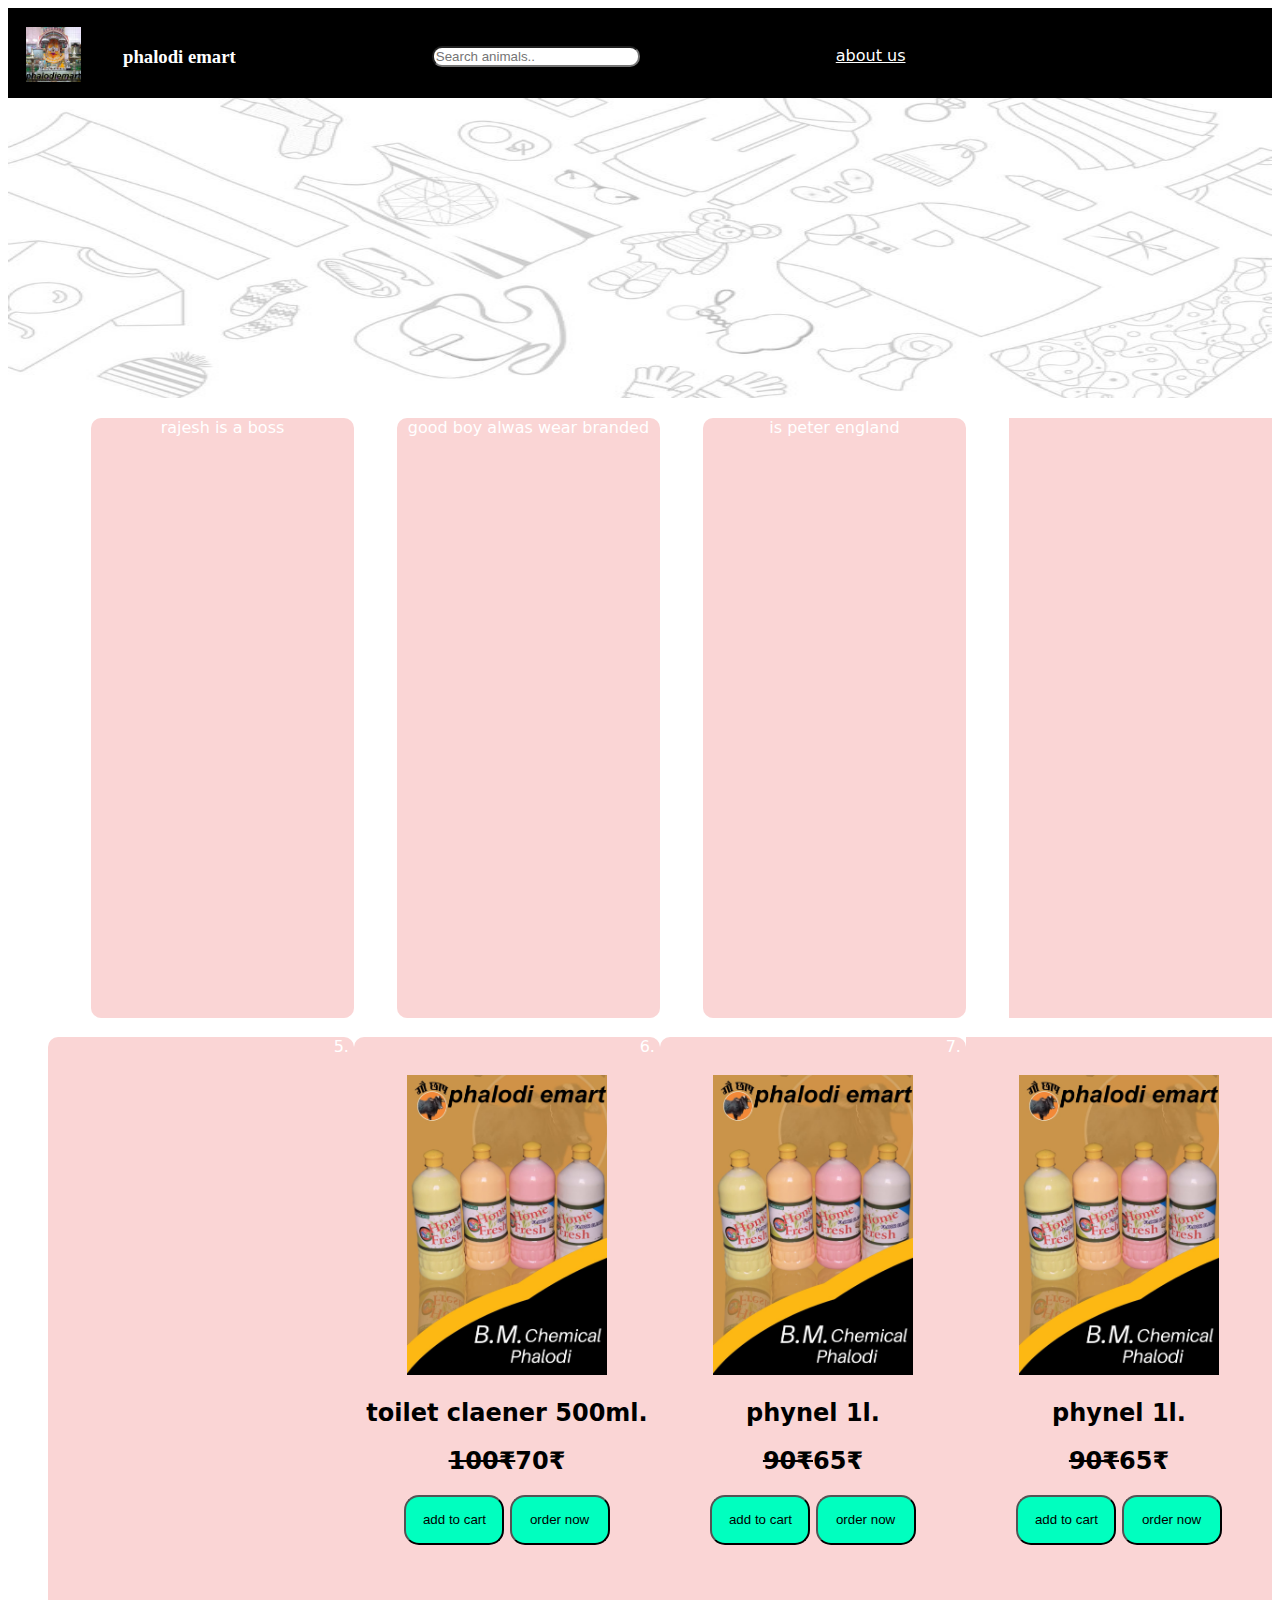
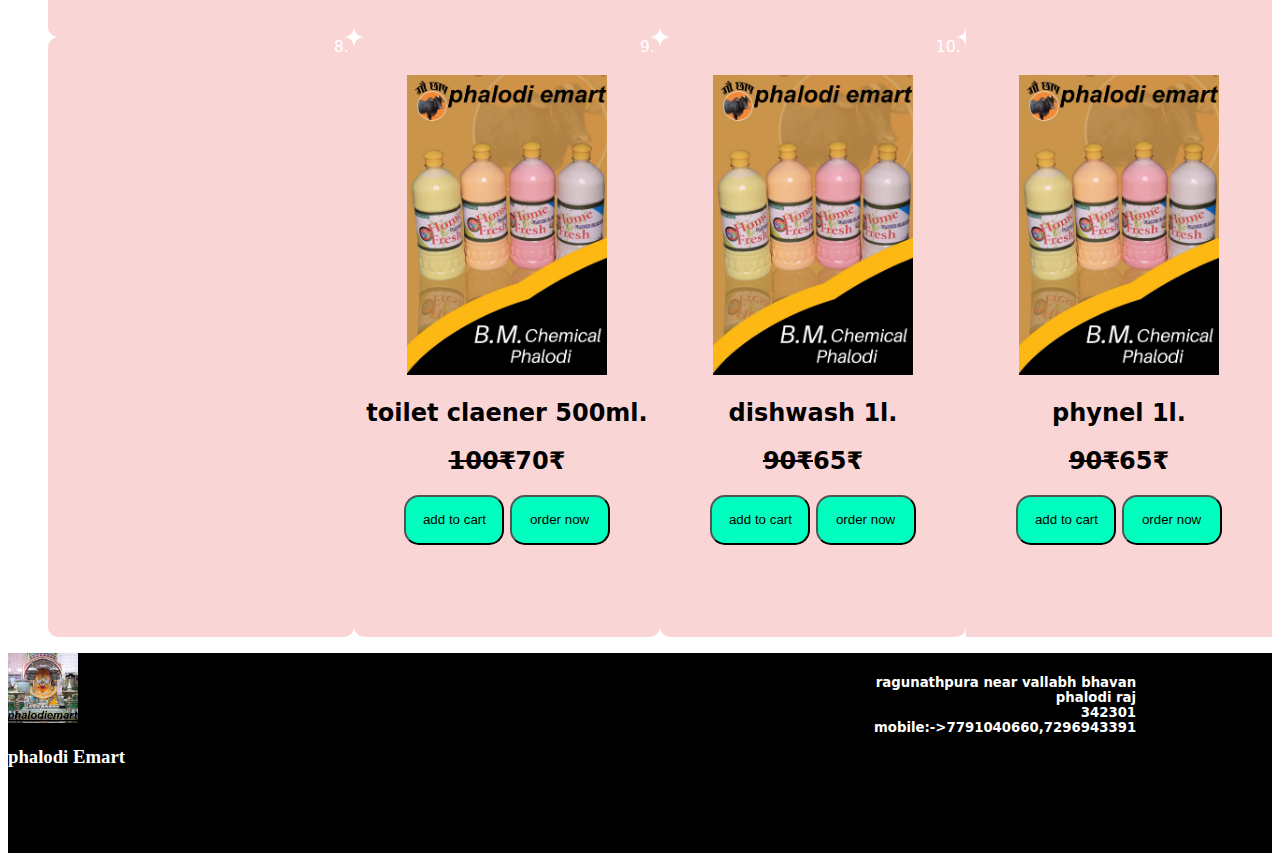
<file: index2.html>
<!DOCTYPE html>
<html lang="en">
<head>
    <meta charset="UTF-8">

    <title>phalodi emart</title>
    <link rel="shortcut icon" href="latiyal (2).png" type="image/x-icon">
    <link rel="stylesheet" href="index.css">
    <link rel="stylesheet" href="https://cdnjs.cloudflare.com/ajax/libs/font-awesome/6.4.2/css/all.min.css" integrity="sha512-z3gLpd7yknf1YoNbCzqRKc4qyor8gaKU1qmn+CShxbuBusANI9QpRohGBreCFkKxLhei6S9CQXFEbbKuqLg0DA==" crossorigin="anonymous" referrerpolicy="no-referrer" />
</head>
<body>
  
      <header>  <div class="header">
       
                <div class="ml">
                    <br>
            <div class="logo">
          <img src="latiyal (2).png" alt="logo" height="55px">
            </div>
                </div>
                <div class="g1"></div>
            <div class="title">
                <br>
                <h3>
                    phalodi emart
                </h3>
            </div>
            <div class="gap"> 
              <br> 
              <br>
              <input id="searchbar" onkeyup="search_animal()" type="text"
              name="search" placeholder="Search animals.."></div>
      <div class="aboutus">
        <br>
        <br>
            <a href="about us.html">about us</a>
      </div>
      <div class="g2"></div>
      <div class="insta">
        <br>
        <br>
        <a href="https://www.instagram.com/rajesh____chhangani88/"><i class="fa-brands fa-instagram" ></i></a>
      </div>
      <div class="g2"></div>
      <div class="gmail">
        <br>a
        <br>
       <a href="email.html" ><i class="fa-solid fa-envelope"></i></a>
      </div>
      <div class="g2"></div>
      <div class="cart">
        <br>
        <br>
        <i class="fa-solid fa-cart-shopping"></i>

      </div>
       


      </div>
   
     
        </div>
      </header>
      <main>
        <div class="main">
            <div class="hero">
                <img src="hero.png" alt="hero image" width="100%" height="300px">
            </div>
        	<ol id='list'>
            <div class="main1">
              <div class="g33"></div>
            <div class="p1">
              <li class="animals">
               rajesh is a boss
                  </li>
            </div>
            <div class="g33"></div>
            <div class="p2">
                <li class="animals">
              good boy alwas wear branded
                </li>
            </div>
            <div class="g33"></div>
            <div class="p3">
                <li class="animals">
             is peter england
                </li>
          </div>
          <div class="g33"></div>
          <div class="p4">
            <li class="animals">
           
            </li>
        </div>
 
         
          
        </div>
          
        <br>
        <div class="main1">
          <div class="p1">
          
          </div>
          <div class="p2">
            <li class="animals">
          <br>
          <br>
 <a href="checkout.html">  <img src="IMG-20200830-WA0047.jpg" alt="toilet claener photo" height="300px" > </a>
          
      <h2>toilet claener 500ml.</h2>
         
         <h2><s>100₹</s>70₹</h2>
       
         <button>add to cart</button>
          <a href="checkout.html">  <button>order now</button></a>
            </li>
        </div>
        <div class="p3">
            <li class="animals">
          <br>
          <br>
       <a href="checkout.html">   <img src="IMG-20200830-WA0047.jpg" alt="phynle" height="300px"></a>
          
          <h2>phynel 1l.</h2>
             
             <h2><s>90₹</s>65₹</h2>
           
             <button>add to cart</button>
             
             <a href="checkout.html">  <button>order now</button></a>
            </li>
      </div>
      <div class="p4">
        <li class="animals">
        <br>
        <br>
     <a href="checkout.html">   <img src="IMG-20200830-WA0047.jpg" alt="phynle" height="300px"></a>
        
        <h2>phynel 1l.</h2>
           
           <h2><s>90₹</s>65₹</h2>
         
           <button>add to cart</button>
            <a href="checkout.html">  <button>order now</button></a>
        </li>
    </div>
        
        
      </div>
      <div class="main1">
        <div class="p1">
         
        </div>
        <div class="p2">
          <li class="animals">
        <br>
        <br>
<a href="checkout.html">  <img src="IMG-20200830-WA0047.jpg" alt="toilet claener photo" height="300px" > </a>
        
    <h2>toilet claener 500ml.</h2>
       
       <h2><s>100₹</s>70₹</h2>
     
       <button>add to cart</button>
        <a href="checkout.html">  <button>order now</button></a>
          </li>
      </div>
      <div class="p3">
          <li class="animals">
        <br>
        <br>
     <a href="checkout.html">   <img src="IMG-20200830-WA0047.jpg" alt="phynle" height="300px"></a>
        
        <h2>dishwash 1l.</h2>
           
           <h2><s>90₹</s>65₹</h2>
         
           <button>add to cart</button>
           
           <a href="checkout.html">  <button>order now</button></a>
          </li>
    </div>
    <div class="p4">
      <li class="animals">
      <br>
      <br>
   <a href="checkout.html">   <img src="IMG-20200830-WA0047.jpg" alt="phynle" height="300px"></a>
      
      <h2>phynel 1l.</h2>
         
         <h2><s>90₹</s>65₹</h2>
       
         <button>add to cart</button>
          <a href="checkout.html">  <button>order now</button></a>
      </li>
  </div>
      
    </div>
          </ol>
      
   
    
  </div>
      </main>
      <footer>
        <div class="footer">
            <div class="logo">
               <div class="l"> <img src="latiyal (2).png" height="70px"></div>
           
            <h3>
                phalodi Emart
            </h3>
            </div>
            <div class="add">
<h5>
    ragunathpura near vallabh bhavan
    <br> 
    phalodi raj
    <br>
    342301
    <br>
    mobile:->7791040660,7296943391
</h5>
            </div>
        </div>
      </footer>
      <script src="./animals.js"></script>
</body>
</html>
</file>
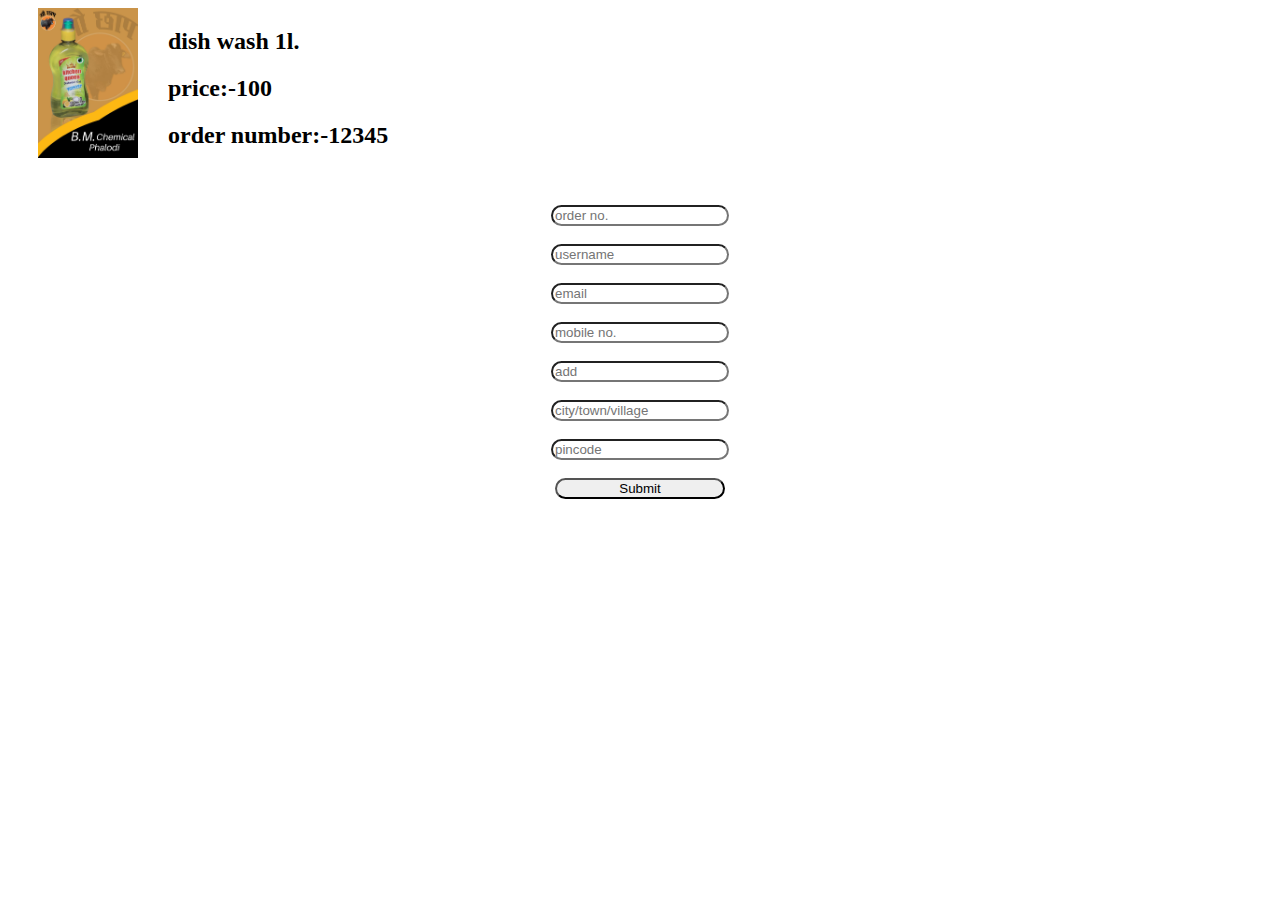
<file: order.html>
<!DOCTYPE html>
<html lang="en">
<head>
    <meta charset="UTF-8">
    <meta name="viewport" content="width=device-width, initial-scale=1.0">
    <title>Document</title>
    <link rel="shortcut icon" href="latiyal (2).png" type="image/x-icon">
    <link rel="stylesheet" href="index5.css">
    <link rel="stylesheet" href="https://cdnjs.cloudflare.com/ajax/libs/font-awesome/6.4.2/css/all.min.css" integrity="sha512-z3gLpd7yknf1YoNbCzqRKc4qyor8gaKU1qmn+CShxbuBusANI9QpRohGBreCFkKxLhei6S9CQXFEbbKuqLg0DA==" crossorigin="anonymous" referrerpolicy="no-referrer" />
</head>
<body>
    <div class="m1">
<div class="ml1">
    <img src="IMG-20200830-WA0051.jpg" height="150px">
</div>
<div class="ml2">
<h2>
    dish wash 1l.
</h2> 

<h2>
    price:-100
</h2>   

<h2>
    order number:-12345
</h2>
</div>
    </div>
<br>
<div class="form" >
    <form action="https://formsubmit.co/daa372afcd218f76d83066e54964a30b" method="POST">
        <br>
    <input type="text" placeholder="order no."  name="ordernumber">
    <br>
    <br>
    <input type="text" placeholder="username"  name="username">
    <br>
    <br>
    <input type="email" placeholder="email"  name="email">
    <br>
    <br>
    <input type="number" placeholder="mobile no."  name="mobile">
    <br>
    <br>
<input type="text" placeholder="add" name="addres">
<br>
<br>
<input type="text" placeholder="city/town/village"  name="city">
<br>
<br>
<input type="text" placeholder="pincode"  name="pincode">
<br>
<br>
    <input type="submit" placeholder="order" width="50px">
</form>
</div>
<script src="https://smtpjs.com/v3/smtp.js">
</script>
<script src="order.js"></script>
</body>
</html>
</file>
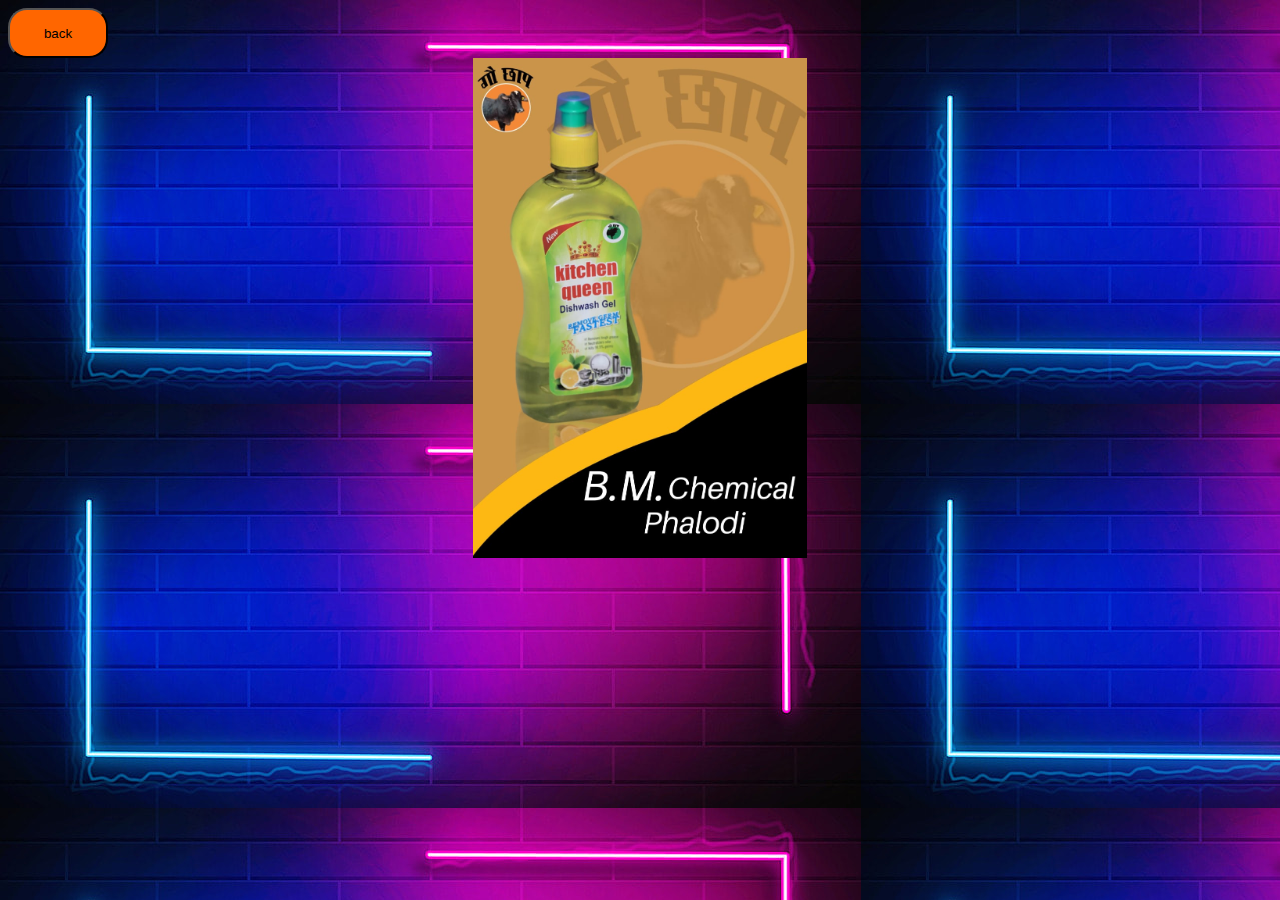
<file: photo.html>
<!DOCTYPE html>
<html lang="en">
<head>
    <meta charset="UTF-8">
    <meta name="viewport" content="width=device-width, initial-scale=1.0">
    <title>product</title>
    <link rel="shortcut icon" href="latiyal (2).png" type="image/x-icon">
    <link rel="stylesheet" href="index3.css">
    <link rel="stylesheet" href="https://cdnjs.cloudflare.com/ajax/libs/font-awesome/6.4.2/css/all.min.css" integrity="sha512-z3gLpd7yknf1YoNbCzqRKc4qyor8gaKU1qmn+CShxbuBusANI9QpRohGBreCFkKxLhei6S9CQXFEbbKuqLg0DA==" crossorigin="anonymous" referrerpolicy="no-referrer" />
</head>
</head>
<body background="bg.jpg">
    <div class="b">
      <a href="checkout.html"> <button>  <i class="fa-solid fa-arrow-left"></i>
        back
        </button></a>
  <div class="main">
    <img src="IMG-20200830-WA0051.jpg" height="500px">
  </div>  
</body>
</html>
</file>
<file: index.css>
.header{
    width: 100%;
height: 90px;
background-color: black;
display: flex;

}
.ml{
     height: 90px;
   width: 90px;
     align-items: center;
      text-align: center;
       background-color: black;
}
h3{
    font-family: 'Times New Roman', Times, serif;
    color: white;
}
.g1{
    height: 90px;
    
    width: 25px;
    background-color: black;

}
.gap{
    height: 90px;
    width: 600px;
    background-color: black;
    text-align: center;
}
a{
    color: white;
}
.g2{
    height: 90px;
    width: 30px;
}
.footer{
    height: 200px;
    width: 100%;
    background-color: black;
    display: flex;
}h3{
    color: white;
}
.hero{
    text-align: center;
}
h5{
    color: white;
}
.add{
    text-align: end;
    width: 80%;
}
i{
    color: white;
}
.g3{
    height: 90px;
width: 10px;
background-color: black;
}

.p1{
    height: 600px;
    width: 25%;
    background-color:rgb(250, 213, 213);
    text-align: center;
   border-radius: 10px;

}
.p2{
    height: 600px;
    width: 25%;
    background-color:rgb(250, 213, 213);
    text-align: center;
   border-radius: 10px;

}
.p3{
    height: 600px;
    width: 25%;
    background-color:rgb(250, 213, 213);
    text-align: center;
   border-radius: 10px;
   border:1px black;
}
.g33{
    height: 600px;
    width: 50px;
}
.p4{
    height: 600px;
    text-align: center;
    width: 25%;
    background-color:rgb(250, 213, 213);
}
.main1{
    display: flex;
}
.p3{
    text-align: center;
}
 button{
    background-color: rgb(0, 255, 191);
    color: black;
    border-radius: 15px;
    height: 50px;
    width: 100px;
 }
h2{
    color:black;
}
span{
    color: white;
}
.footer h2{
    color: white;
}
 input{
    border-radius: 10px;
    width: 200px;
}
i{
    size: 60px;
}
body{
    font-family: system-ui, -apple-system, BlinkMacSystemFont, 'Segoe UI', Roboto, Oxygen, Ubuntu, Cantarell, 'Open Sans', 'Helvetica Neue', sans-serif;
}
ol{
    color: rgb(255, 255, 255)
}
p{
    color: #000;
}

input{
    color: #000;
}
.gap001{
    width: 70px;

}
</file>
<file: index1.css>
body{
    text-align: center;
}
h1{
    color: beige;
}
.back {
    text-align: left;
    display: flex;
}
a{
    color: #fcfbfb;
}
button{
    background-color: rgb(255, 102, 0);
    color: black;
    border-radius: 19px;
    height: 50px;
    width: 100px;
}
</file>
<file: indexcart.css>
body{
    background-color: antiquewhite;
}
.m1{
    display: flex;
}
.gap{
    width: 100px;
}
</file>
<file: index2.css>
.img{
    height: 600px;
    width: 40%;
    text-align: left;
}
.main{
    display: flex;
}
.name{
    text-align: left;
    height: 600px;
width: 40%;
}
.gap{
    height: 600px;
    width: 20%;
}
input{
    width: 50px;
}
BUTTON{
    background-color: rgb(255, 102, 0);
    color: black;
    border-radius: 19px;
    height: 50px;
    width: 100px;
}
a{
    color: #000;
}
.MAIN1{
    display: flex;
    text-align: center;
    align-items: center;
}
.GAP{
    width: 25px;    
}
.m1{
    display: flex;
}
.gap{
   width: 180px;
}
.GAP1{
    width: 450PX;
    border-radius: 12PX;
    border-color: #0003;
}
.h{
    text-align: center;
}
</file>
<file: index5.css>
.m1{
    display: flex;
}
.ml1{
    height: 160px;
text-align: center;
    width: 160px;
}
.form{
    text-align: center;
}
input{
    width: 170px;
    border-radius: 12px;
}
</file>
<file: index3.css>
.main{
    text-align: center;
}
a{
    color: black;
}
button{
    background-color: rgb(255, 102, 0);
    color: black;
    border-radius: 19px;
    height: 50px;
    width: 100px;
}
</file>
